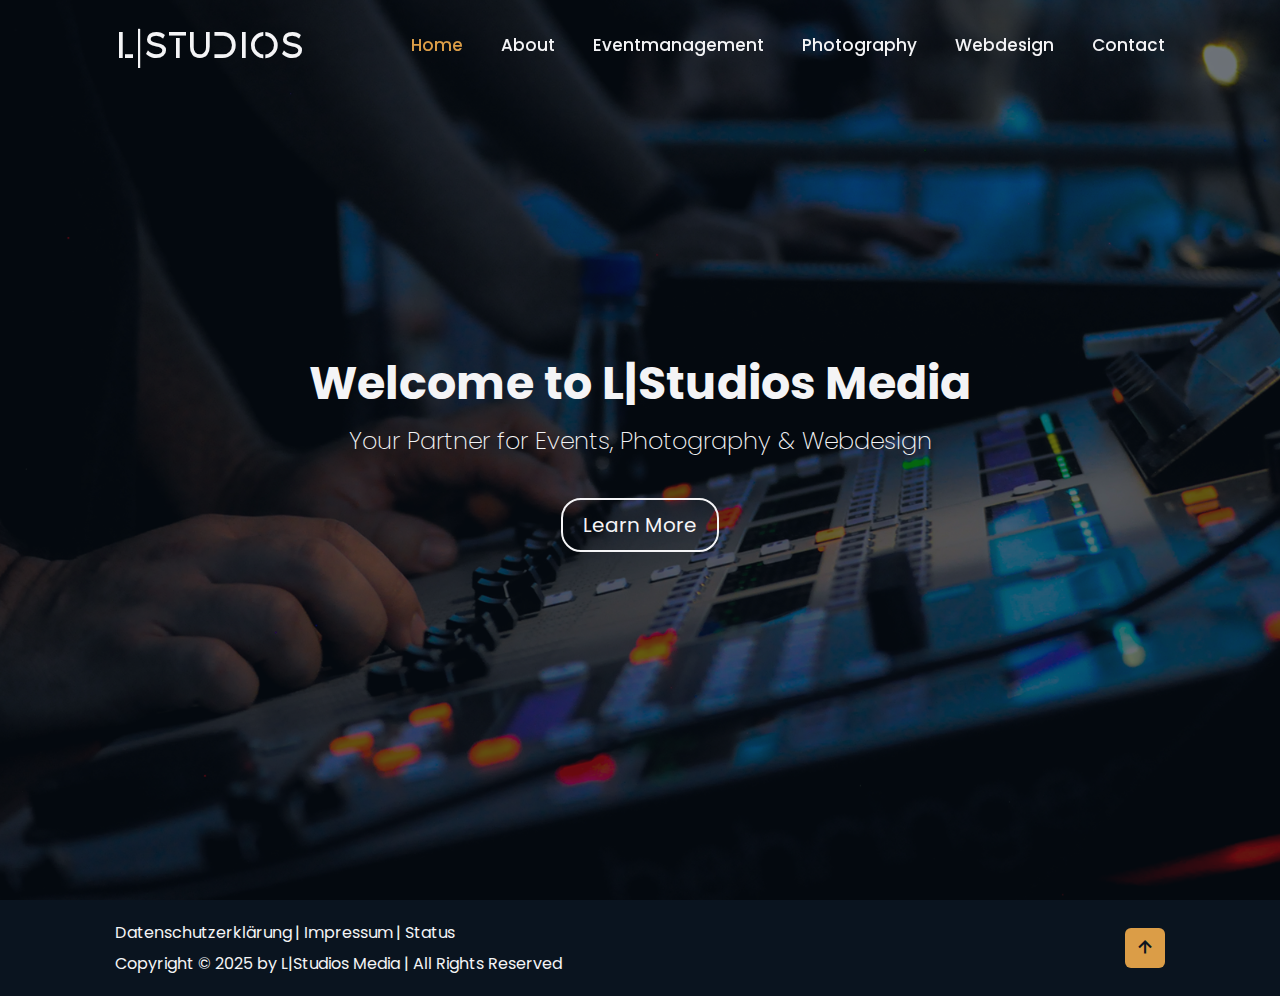
<file: index.html>
<!DOCTYPE html>
<html lang="en">

<head>
    <meta charset="UTF-8">
    <meta http-equiv="X-UA-Compatible" content="IE=edge">
    <meta name="viewport" content="width=device-width, initial-scale=1.0">
    <title>L|Studios Media | Home</title>
    <link rel="icon" href="favicon.ico" type="image/x-icon">

    <link rel="stylesheet" href="css/styles.css">
    <link rel="stylesheet" href="css/buttons.css">
    <link rel="stylesheet" href="css/sections.css">

    <link href='https://unpkg.com/boxicons@2.1.4/css/boxicons.min.css' rel='stylesheet'>

    <link href="assets/fontawesome/css/fontawesome.css" rel="stylesheet" />
    <link href="assets/fontawesome/css/brands.css" rel="stylesheet" />
    <link href="assets/fontawesome/css/solid.css" rel="stylesheet" />
    <link href="assets/fontawesome/css/regular.css" rel="stylesheet" />

    <link href="assets/fonts/fonts.css" rel="stylesheet" />
</head>

<body>
    <!-- Header -->
    <header class="header">
        <h1 class="LS">L|Studios</h1>
        <div class="bx bx-menu" id="menu-icon"><span class="animate" style="--i:2;"></span></div>
        <nav class="navbar">
            <a href="index.html" class="active">Home</a>
            <a href="about.html">About</a>
            <a href="events.html">Eventmanagement</a>
            <a href="photography.html">Photography</a>
            <a href="webdesign.html">Webdesign</a>
            <a href="contact.html">Contact</a>
        </nav>
    </header>

    <!-- Main -->
    <section>
        <div class="main">
            <div class="slider">
                <div class="slide"></div>
                <div class="slide"></div>
                <div class="slide"></div>
                <div class="slide"></div>
                <div class="slide"></div>
            </div>
            <div class="main-text">
                <h1>Welcome to L|Studios Media</h1>
                <h3>Your Partner for Events, Photography & Webdesign</h3>
                <div class="btn white">
                    <a href="about.html">Learn More</a>
                </div>
            </div>
        </div>
    </section>
    
    <!-- Footer -->
    <footer class="footer">
        <div class="footer-text">
            <div class="recht">
                <a href="datenschutz.html">Datenschutzerklärung</a>
                <a> | </a>
                <a href="impressum.html">Impressum</a>
                <a> | </a>
                <a href="status.html">Status</a>
            </div>
            
            <p>Copyright &copy; 2025 by L|Studios Media | All Rights Reserved</p>
        </div>

        <div class="footer-iconTop">
            <a href="#"><i class='bx bx-up-arrow-alt'></i></a>
        </div>
    </footer>
    <script src="js/script.js"></script>
</body>

</html>
</file>
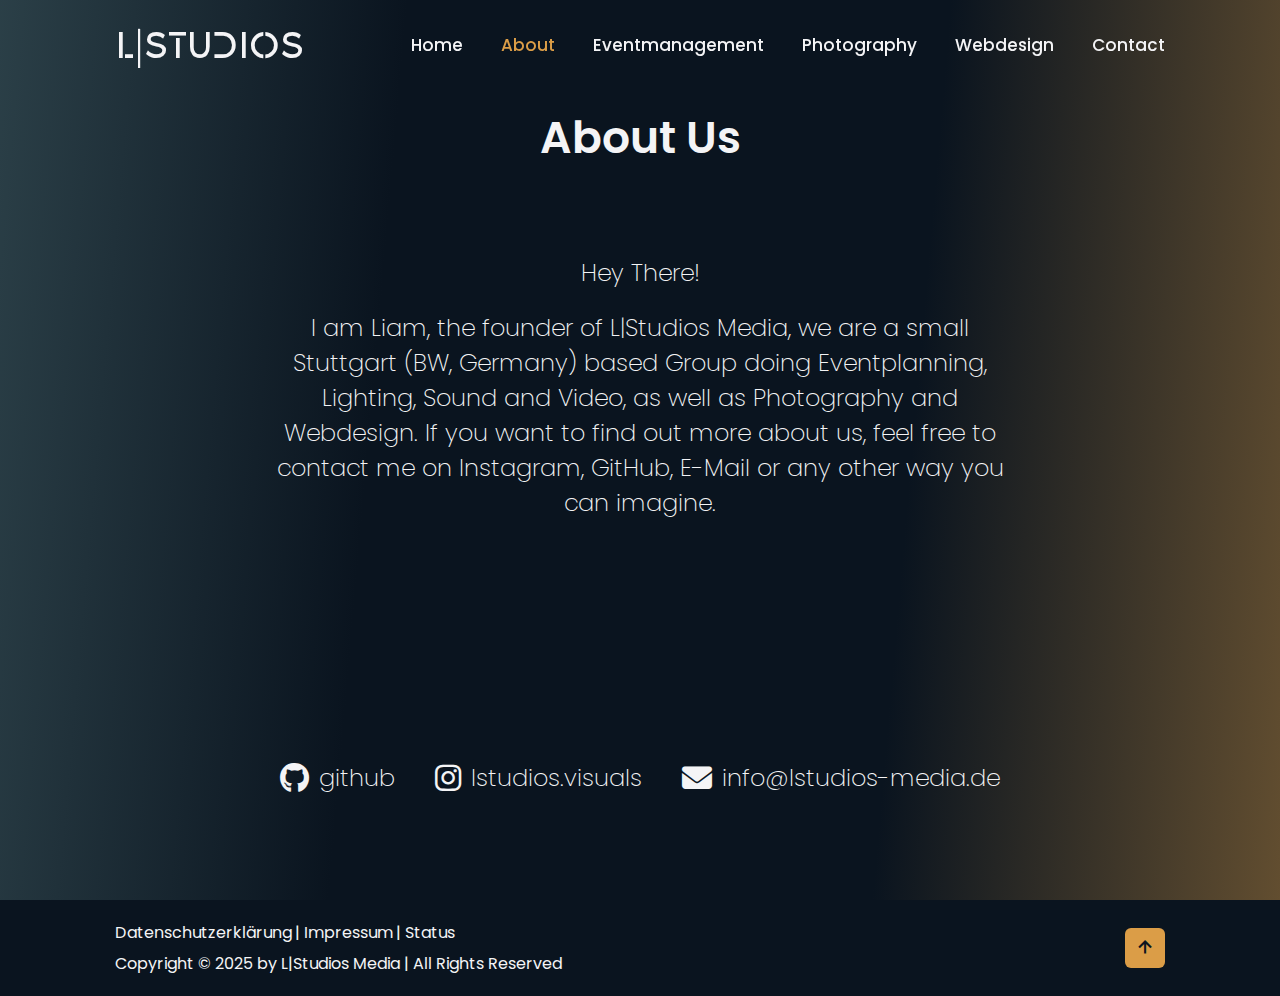
<file: about.html>
<!DOCTYPE html>
<html lang="en">

<head>
    <meta charset="UTF-8">
    <meta http-equiv="X-UA-Compatible" content="IE=edge">
    <meta name="viewport" content="width=device-width, initial-scale=1.0">
    <title>L|Studios Media | About Us</title>
    <link rel="icon" href="favicon.ico" type="image/x-icon">

    <link rel="stylesheet" href="css/styles.css">
    <link rel="stylesheet" href="css/buttons.css">
    <link rel="stylesheet" href="css/sections.css">

    <link href='https://unpkg.com/boxicons@2.1.4/css/boxicons.min.css' rel='stylesheet'>

    <link href="assets/fontawesome/css/fontawesome.css" rel="stylesheet" />
    <link href="assets/fontawesome/css/brands.css" rel="stylesheet" />
    <link href="assets/fontawesome/css/solid.css" rel="stylesheet" />
    <link href="assets/fontawesome/css/regular.css" rel="stylesheet" />

    <link href="assets/fonts/fonts.css" rel="stylesheet" />
</head>

<body>
    <!-- Header -->
<!-- Header -->
<header class="header">
    <h1 class="LS">L|Studios</h1>
    <div class="bx bx-menu" id="menu-icon"><span class="animate" style="--i:2;"></span></div>
    <nav class="navbar">
        <a href="index.html">Home</a>
        <a href="about.html" class="active">About</a>
        <a href="events.html">Eventmanagement</a>
        <a href="photography.html">Photography</a>
        <a href="webdesign.html">Webdesign</a>
        <a href="contact.html">Contact</a>

    </nav>
</header>
    
    

    <!-- About -->
    <section class="about-main">
        <h2>About Us</h2>
        <div class="about-text">
            <h3>Hey There!</h3>
            <h3>I am Liam, the founder of L|Studios Media, we are a small Stuttgart (BW, Germany) based Group doing Eventplanning, Lighting, Sound and Video, as well as Photography and Webdesign. 
                If you want to find out more about us, feel free to contact me on Instagram, GitHub, E-Mail or any other way you can imagine.</h3>
        </div>
        <div class="socials">
            <div class="social-group">
                <i class="fa-brands fa-github"></i>
                <a href="https://github.com/ClarkLiam">github</a>
            </div>
            <div class="social-group">
                <i class="fa-brands fa-instagram"></i>
                <a href="https://www.instagram.com/lstudios.visuals/">lstudios.visuals</a>
            </div>
            <div class="social-group">
                <i class="fa-solid fa-envelope"></i>
                <a href="mailto:info@lstudios-media.de">info@lstudios-media.de</a>
            </div>
        </div>
    </section>

    <!-- Footer -->
    <footer class="footer">
        <div class="footer-text">
            <div class="recht">
                <a href="datenschutz.html">Datenschutzerklärung</a>
                <a> | </a>
                <a href="impressum.html">Impressum</a>
                <a> | </a>
                <a href="status.html">Status</a>
            </div>
            
            <p>Copyright &copy; 2025 by L|Studios Media | All Rights Reserved</p>
        </div>

        <div class="footer-iconTop">
            <a href="#"><i class='bx bx-up-arrow-alt'></i></a>
        </div>
    </footer>
    <script src="js/script.js"></script>
</body>

</html>
</file>
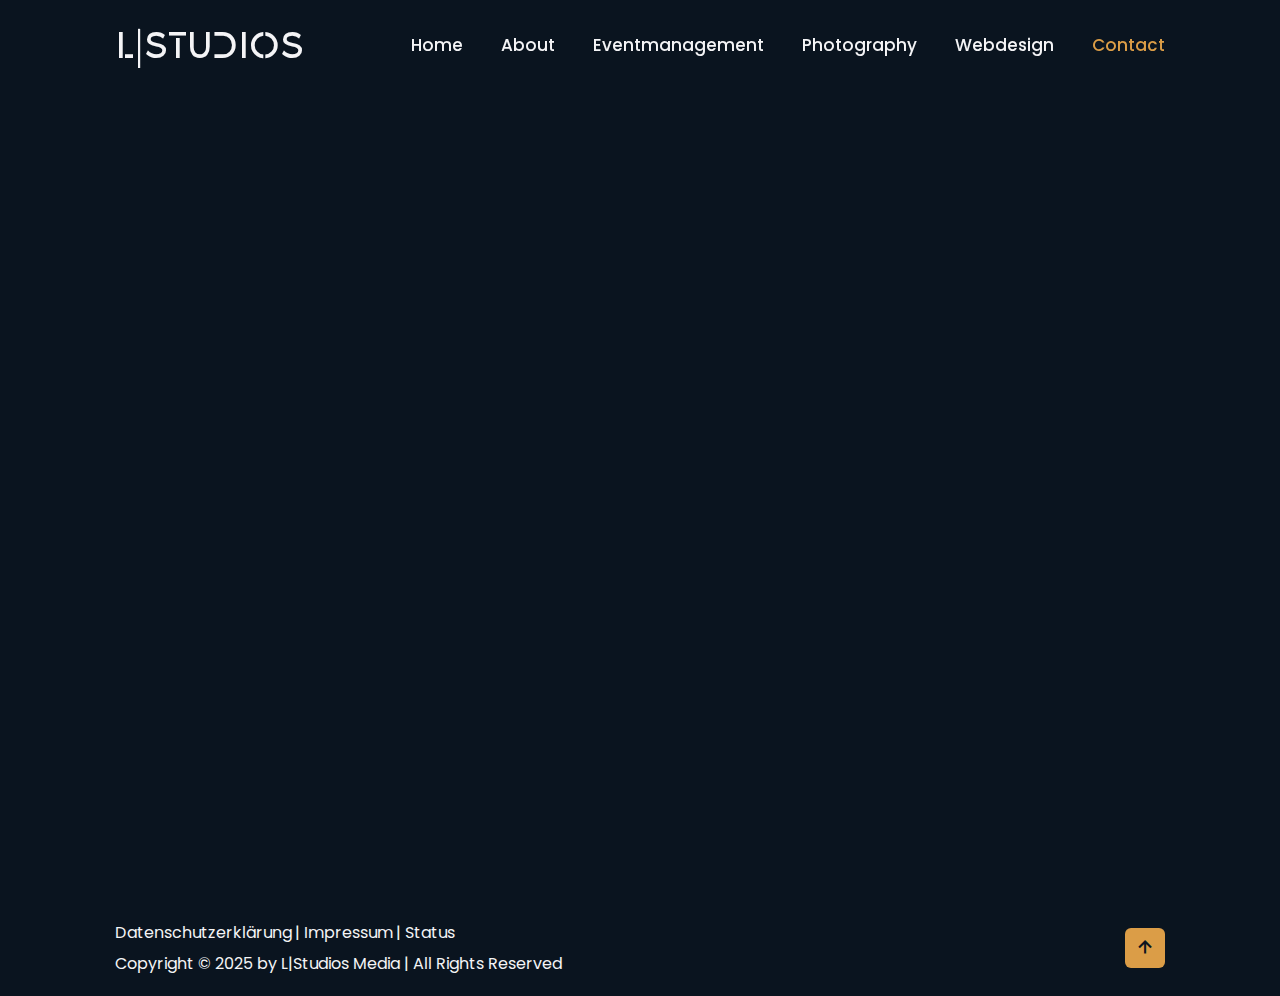
<file: contact.html>
<!DOCTYPE html>
<html lang="en">

<head>
    <meta charset="UTF-8">
    <meta http-equiv="X-UA-Compatible" content="IE=edge">
    <meta name="viewport" content="width=device-width, initial-scale=1.0">
    <title>L|Studios Media | Contact</title>
    <link rel="icon" href="favicon.ico" type="image/x-icon">

    <link rel="stylesheet" href="css/styles.css">
    <link rel="stylesheet" href="css/buttons.css">
    <link rel="stylesheet" href="css/sections.css">

    <link href='https://unpkg.com/boxicons@2.1.4/css/boxicons.min.css' rel='stylesheet'>

    <link href="assets/fontawesome/css/fontawesome.css" rel="stylesheet" />
    <link href="assets/fontawesome/css/brands.css" rel="stylesheet" />
    <link href="assets/fontawesome/css/solid.css" rel="stylesheet" />
    <link href="assets/fontawesome/css/regular.css" rel="stylesheet" />

    <link href="assets/fonts/fonts.css" rel="stylesheet" />
</head>

<body>
    <!-- Header -->
    <header class="header">
        <h1 class="LS">L|Studios</h1>
        <div class="bx bx-menu" id="menu-icon"><span class="animate" style="--i:2;"></span></div>
        <nav class="navbar">
            <a href="index.html">Home</a>
            <a href="about.html">About</a>
            <a href="events.html">Eventmanagement</a>
            <a href="photography.html">Photography</a>
            <a href="webdesign.html">Webdesign</a>
            <a href="contact.html" class="active">Contact</a>
        </nav>
    </header>
    

    <!-- Main -->
    <section>
        <div class="contact">
            <!-- Elfsight Contact Form | Untitled Contact Form -->
            <script src="https://static.elfsight.com/platform/platform.js" async></script>
            <div class="elfsight-app-01b9186a-da66-4137-93a1-d3648fe898fa" data-elfsight-app-lazy></div>
        </div>
    </section>

    <!-- Footer -->
    <footer class="footer">
        <div class="footer-text">
            <div class="recht">
                <a href="datenschutz.html">Datenschutzerklärung</a>
                <a> | </a>
                <a href="impressum.html">Impressum</a>
                <a> | </a>
                <a href="status.html">Status</a>
            </div>
            
            <p>Copyright &copy; 2025 by L|Studios Media | All Rights Reserved</p>
        </div>

        <div class="footer-iconTop">
            <a href="#"><i class='bx bx-up-arrow-alt'></i></a>
        </div>
    </footer>
    <script src="js/script.js"></script>
</body>

</html>
</file>
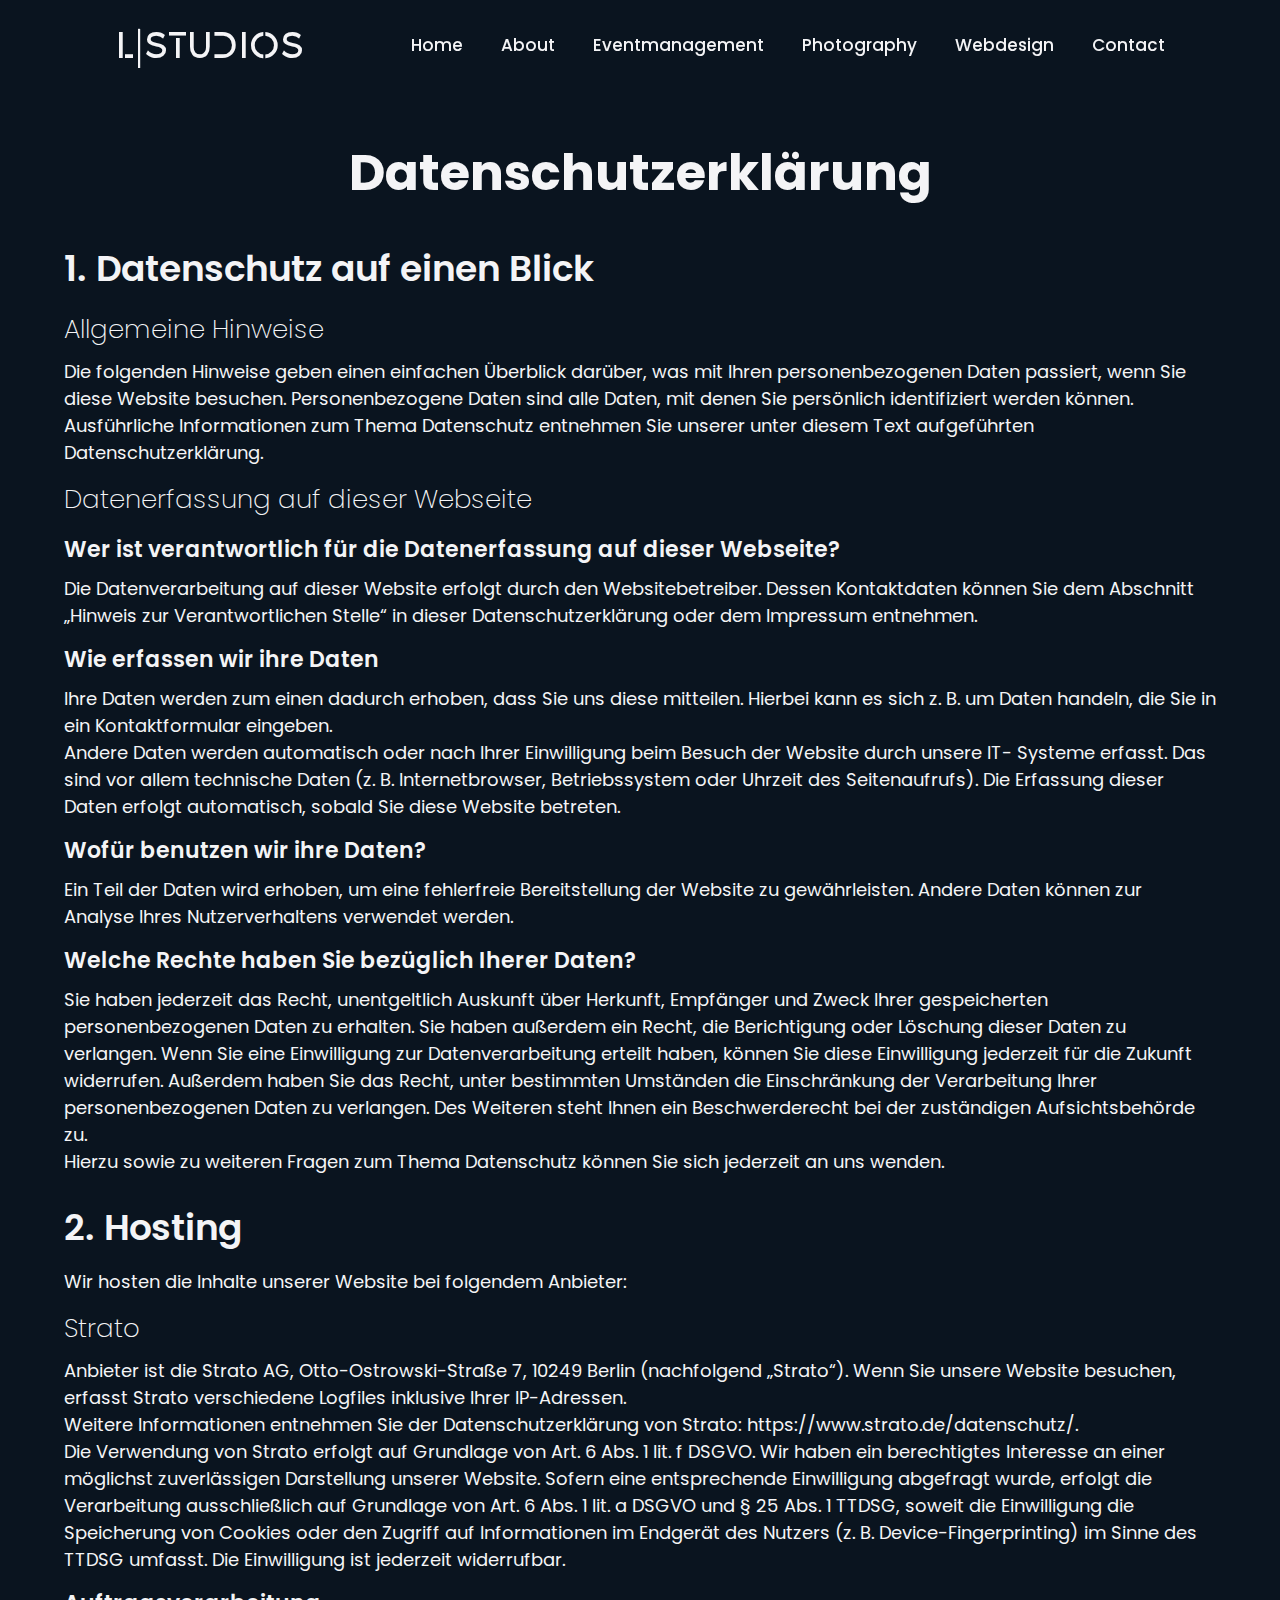
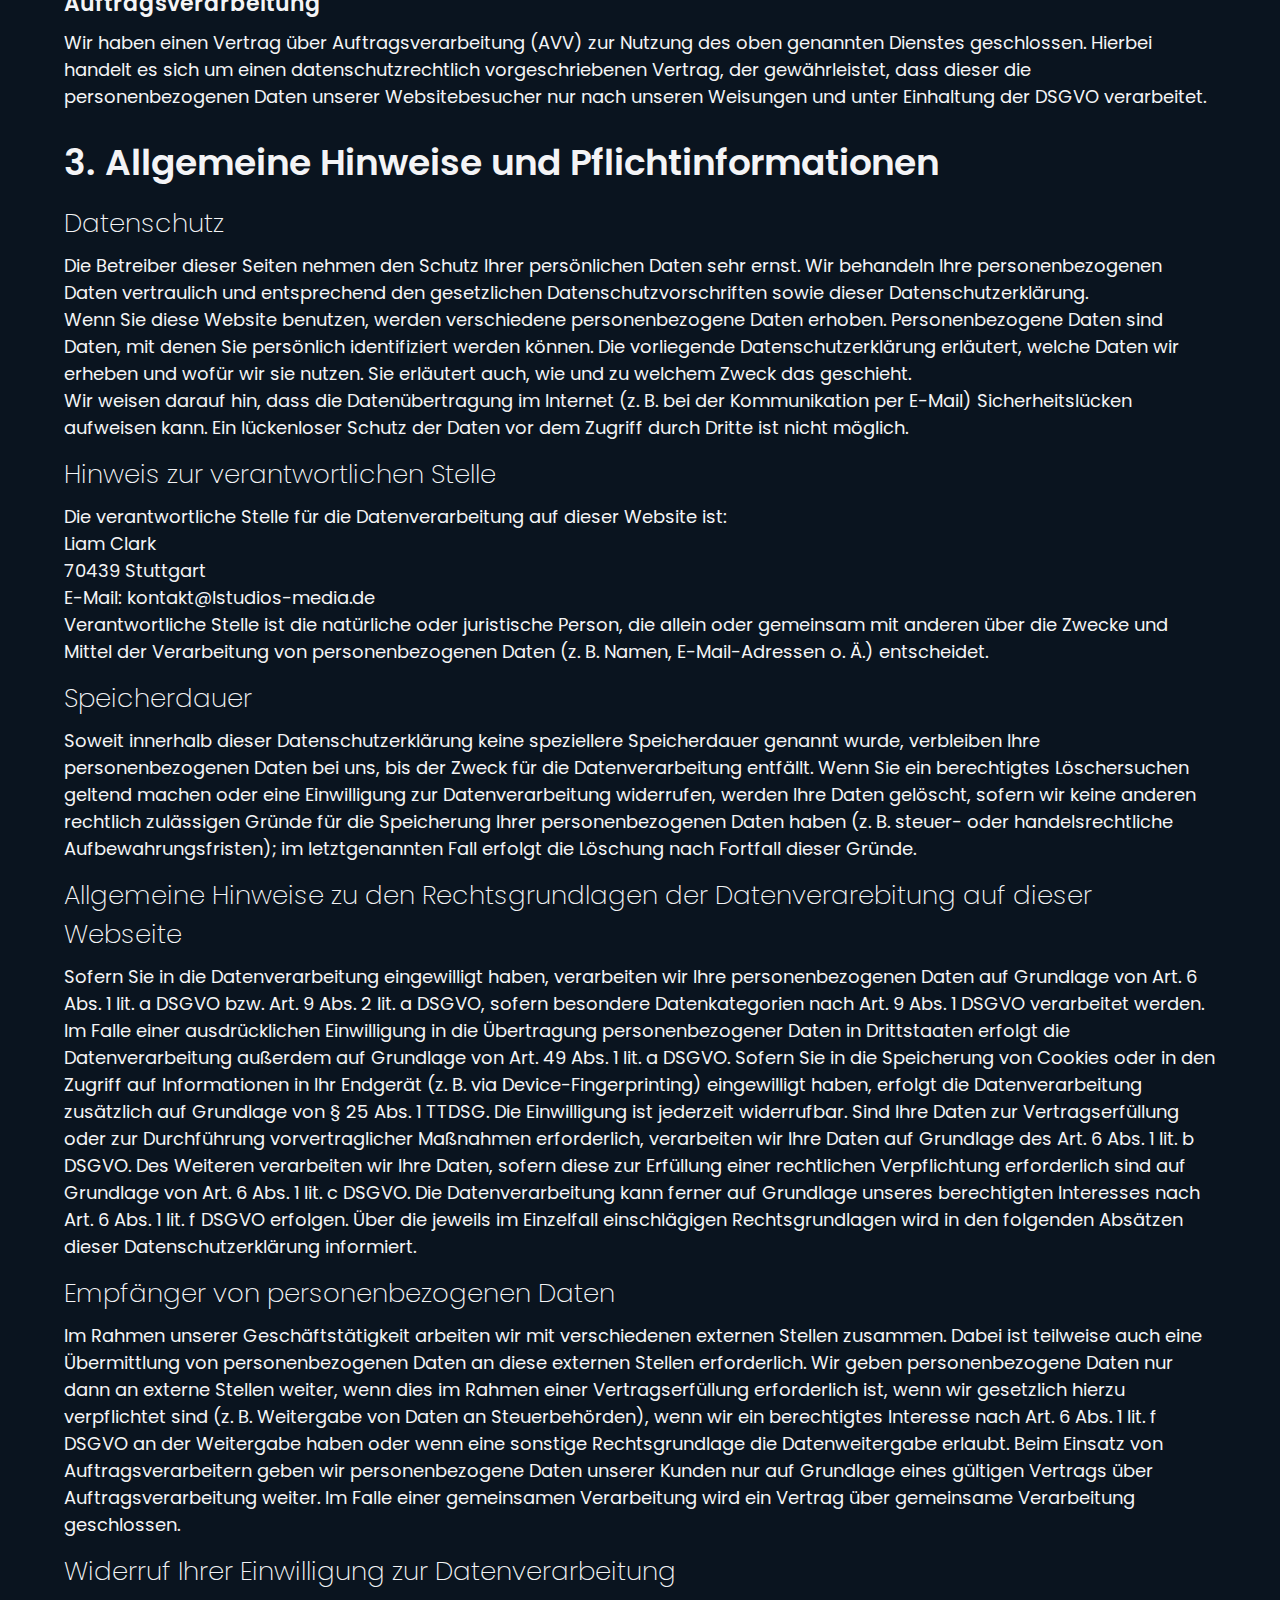
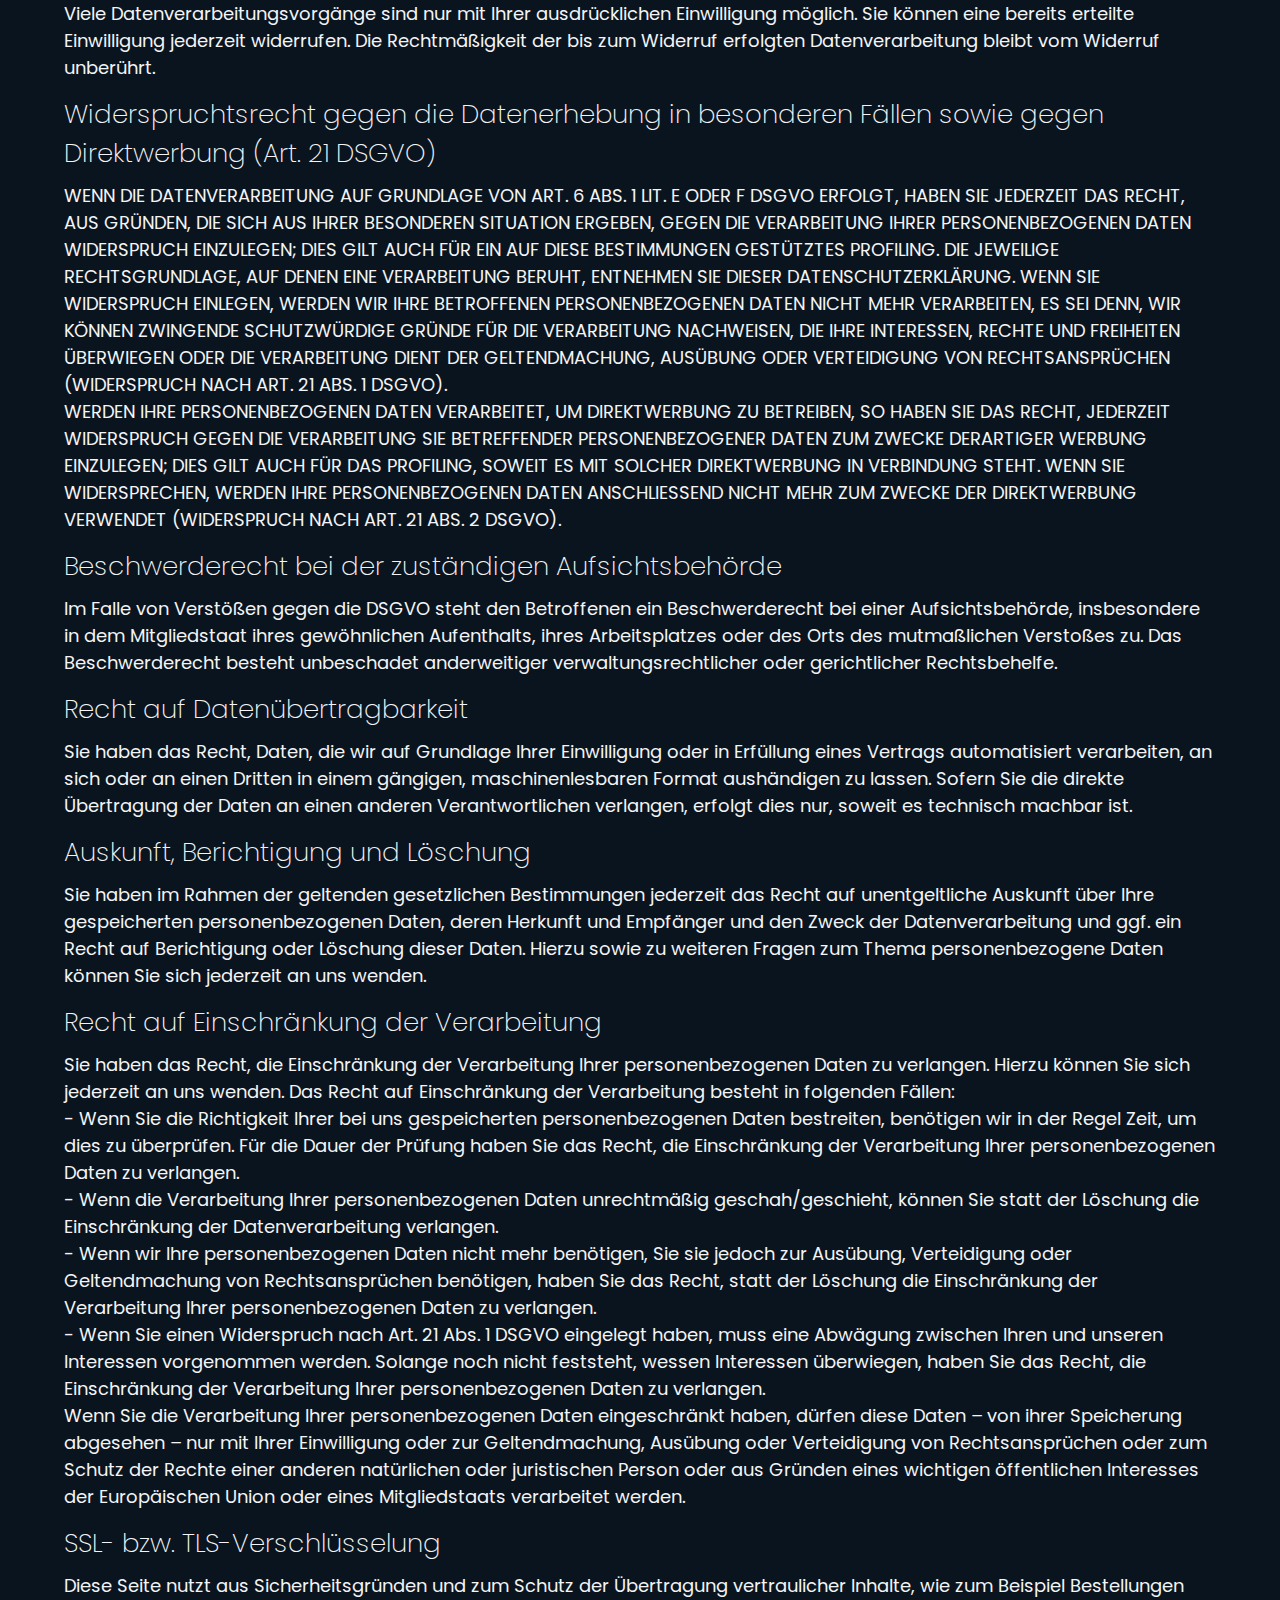
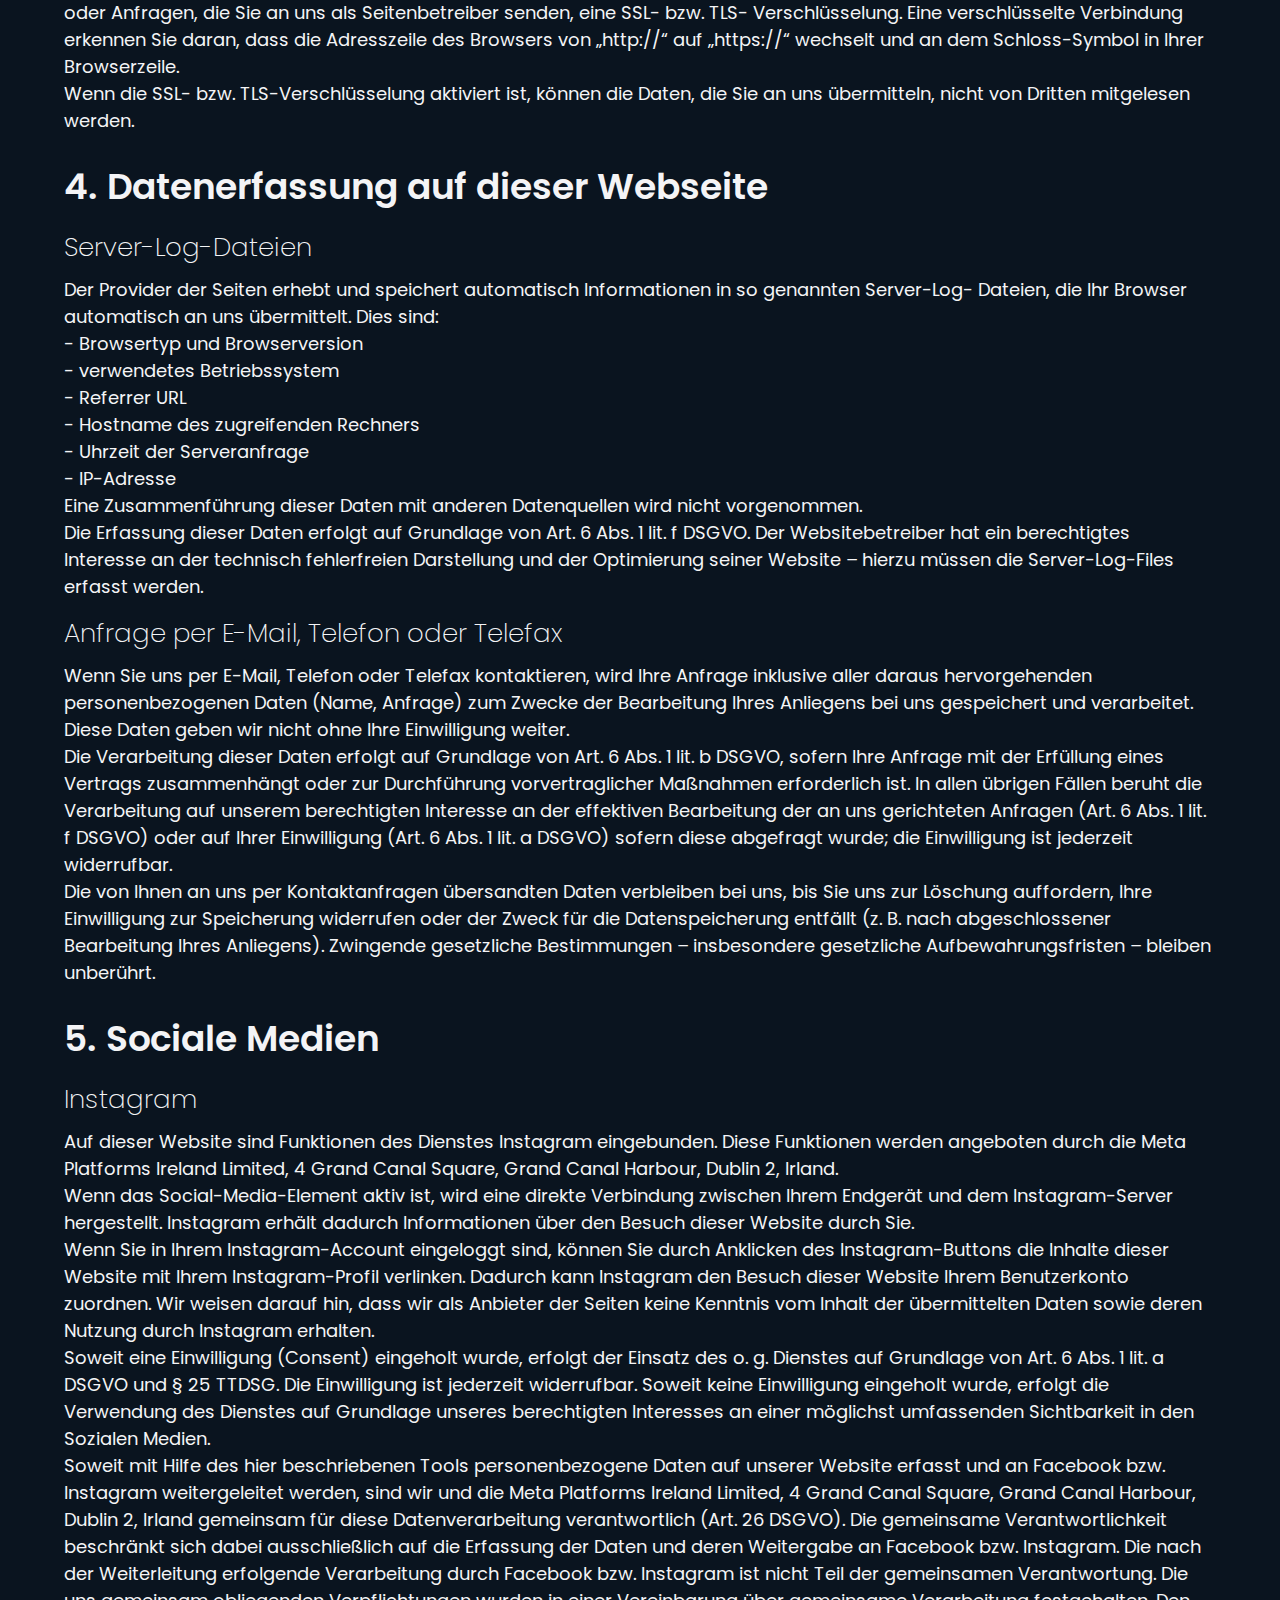
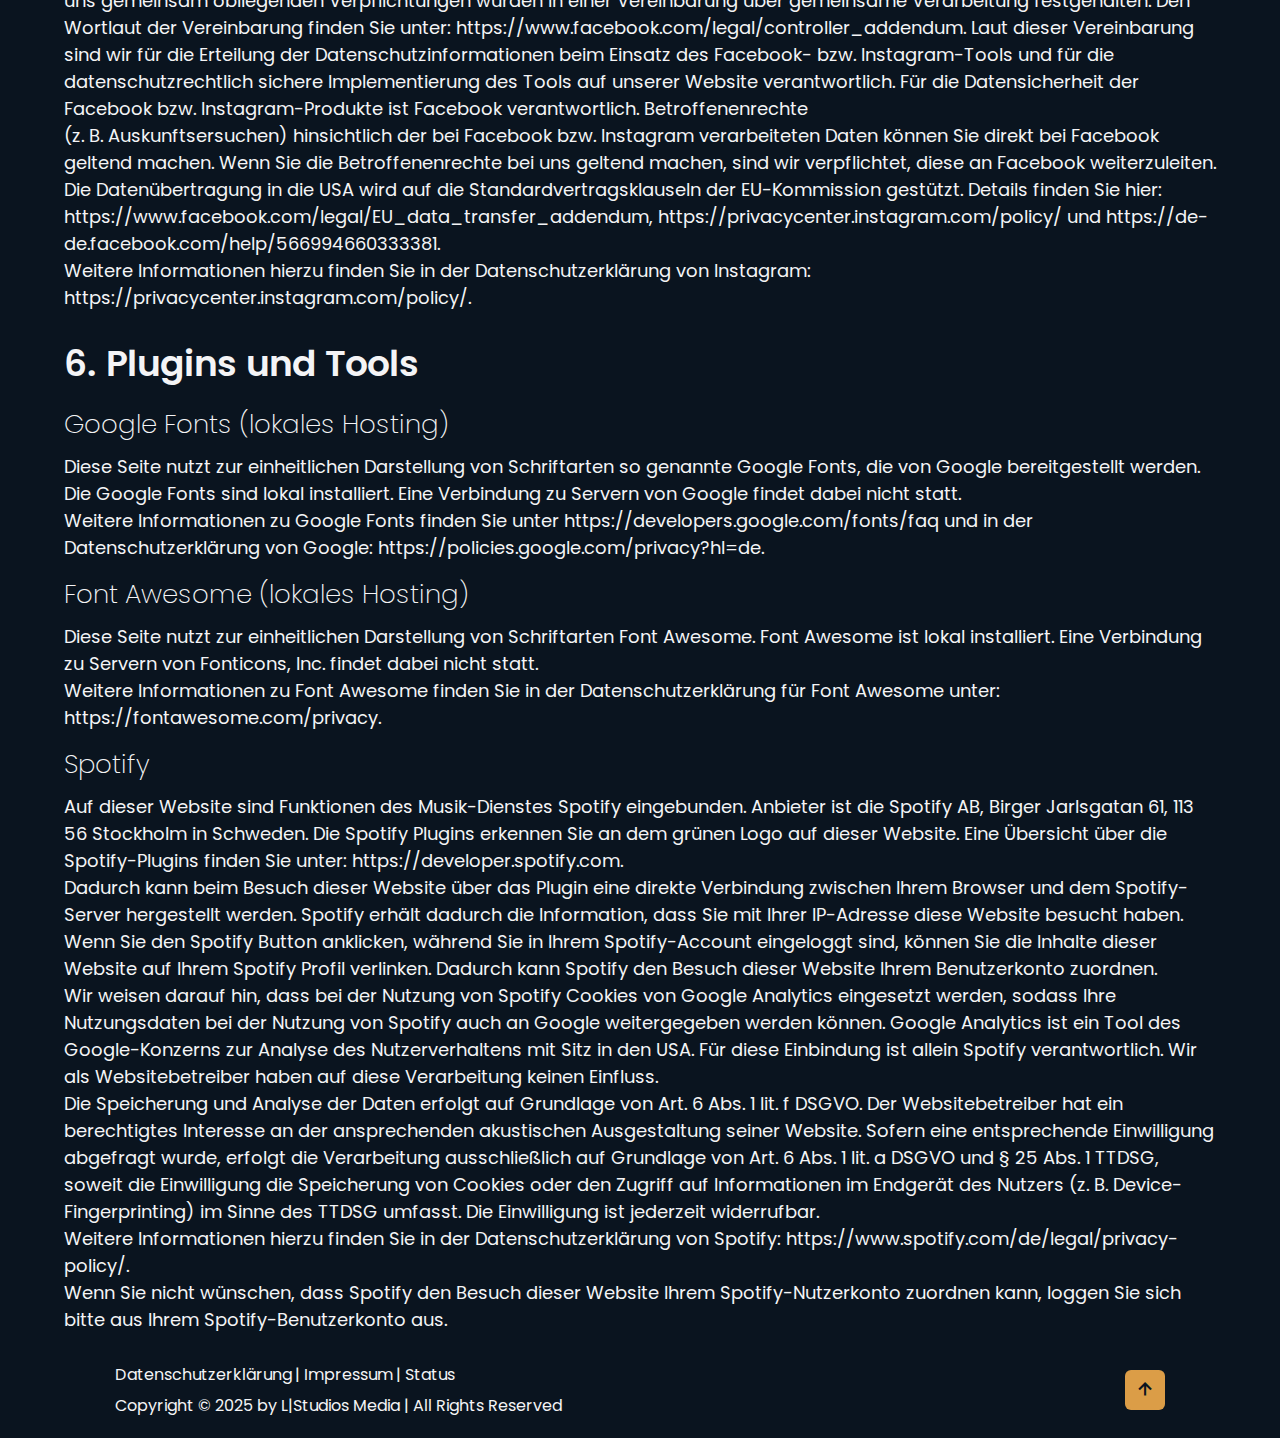
<file: datenschutz.html>
<!DOCTYPE html>
<html lang="en">

<head>
    <meta charset="UTF-8">
    <meta http-equiv="X-UA-Compatible" content="IE=edge">
    <meta name="viewport" content="width=device-width, initial-scale=1.0">
    <title>L|Studios Media | Datenschutz</title>
    <link rel="icon" href="favicon.ico" type="image/x-icon">

    <link rel="stylesheet" href="css/styles.css">
    <link rel="stylesheet" href="css/buttons.css">
    <link rel="stylesheet" href="css/sections.css">

    <link href='https://unpkg.com/boxicons@2.1.4/css/boxicons.min.css' rel='stylesheet'>

    <link href="assets/fontawesome/css/fontawesome.css" rel="stylesheet" />
    <link href="assets/fontawesome/css/brands.css" rel="stylesheet" />
    <link href="assets/fontawesome/css/solid.css" rel="stylesheet" />
    <link href="assets/fontawesome/css/regular.css" rel="stylesheet" />

    <link href="assets/fonts/fonts.css" rel="stylesheet" />
</head>

<body>
    <!-- Header -->
    <header class="header">
        <h1 class="LS">L|Studios</h1>
        <div class="bx bx-menu" id="menu-icon"><span class="animate" style="--i:2;"></span></div>
        <nav class="navbar">
            <a href="index.html">Home</a>
            <a href="about.html">About</a>
            <a href="events.html">Eventmanagement</a>
            <a href="photography.html">Photography</a>
            <a href="webdesign.html">Webdesign</a>
            <a href="contact.html">Contact</a>
        </nav>
    </header>
    

    <!-- Main -->
    <section class="datenschutz">
        <h1>Datenschutzerklärung</h1>
        <h2>1. Datenschutz auf einen Blick</h2>
        <h3>Allgemeine Hinweise</h3>
        <p>Die folgenden Hinweise geben einen einfachen Überblick darüber, was mit Ihren personenbezogenen Daten passiert, wenn Sie diese Website besuchen. Personenbezogene Daten sind alle Daten, mit denen Sie persönlich identifiziert werden können. Ausführliche Informationen zum Thema Datenschutz entnehmen Sie unserer unter diesem Text aufgeführten Datenschutzerklärung.</p>
        <h3>Datenerfassung auf dieser Webseite</h3>
        <h4>Wer ist verantwortlich für die Datenerfassung auf dieser Webseite?</h4>
        <p>Die Datenverarbeitung auf dieser Website erfolgt durch den Websitebetreiber. Dessen Kontaktdaten können Sie dem Abschnitt „Hinweis zur Verantwortlichen Stelle“ in dieser Datenschutzerklärung oder dem Impressum entnehmen.</p>
        <h4>Wie erfassen wir ihre Daten</h4>
        <p>Ihre Daten werden zum einen dadurch erhoben, dass Sie uns diese mitteilen. Hierbei kann es sich z. B. um Daten handeln, die Sie in ein Kontaktformular eingeben. </br>
            Andere Daten werden automatisch oder nach Ihrer Einwilligung beim Besuch der Website durch unsere IT- Systeme erfasst. Das sind vor allem technische Daten (z. B. Internetbrowser, Betriebssystem oder Uhrzeit des Seitenaufrufs). Die Erfassung dieser Daten erfolgt automatisch, sobald Sie diese Website betreten.
            </p>
        <h4>Wofür benutzen wir ihre Daten?</h4>
        <p>Ein Teil der Daten wird erhoben, um eine fehlerfreie Bereitstellung der Website zu gewährleisten. Andere Daten können zur Analyse Ihres Nutzerverhaltens verwendet werden.</p>
        <h4>Welche Rechte haben Sie bezüglich Iherer Daten?</h4>
        <p>Sie haben jederzeit das Recht, unentgeltlich Auskunft über Herkunft, Empfänger und Zweck Ihrer gespeicherten personenbezogenen Daten zu erhalten. Sie haben außerdem ein Recht, die Berichtigung oder Löschung dieser Daten zu verlangen. Wenn Sie eine Einwilligung zur Datenverarbeitung erteilt haben, können Sie diese Einwilligung jederzeit für die Zukunft widerrufen. Außerdem haben Sie das Recht, unter bestimmten Umständen die Einschränkung der Verarbeitung Ihrer personenbezogenen Daten zu verlangen. Des Weiteren steht Ihnen ein Beschwerderecht bei der zuständigen Aufsichtsbehörde zu.</br>
            Hierzu sowie zu weiteren Fragen zum Thema Datenschutz können Sie sich jederzeit an uns wenden.</p>
        <h2>2. Hosting</h2>
        <p>Wir hosten die Inhalte unserer Website bei folgendem Anbieter:</p>
        <h3>Strato</h3>
        <p>Anbieter ist die Strato AG, Otto-Ostrowski-Straße 7, 10249 Berlin (nachfolgend „Strato“). Wenn Sie unsere Website besuchen, erfasst Strato verschiedene Logfiles inklusive Ihrer IP-Adressen.</br>
            Weitere Informationen entnehmen Sie der Datenschutzerklärung von Strato: https://www.strato.de/datenschutz/.</br>
            Die Verwendung von Strato erfolgt auf Grundlage von Art. 6 Abs. 1 lit. f DSGVO. Wir haben ein berechtigtes Interesse an einer möglichst zuverlässigen Darstellung unserer Website. Sofern eine entsprechende Einwilligung abgefragt wurde, erfolgt die Verarbeitung ausschließlich auf Grundlage von Art. 6 Abs. 1 lit. a DSGVO und § 25 Abs. 1 TTDSG, soweit die Einwilligung die Speicherung von Cookies oder den Zugriff auf Informationen im Endgerät des Nutzers (z. B. Device-Fingerprinting) im Sinne des TTDSG umfasst. Die Einwilligung ist jederzeit widerrufbar.</p>
        <h4>Auftragsverarbeitung</h4>
        <p>Wir haben einen Vertrag über Auftragsverarbeitung (AVV) zur Nutzung des oben genannten Dienstes geschlossen. Hierbei handelt es sich um einen datenschutzrechtlich vorgeschriebenen Vertrag, der gewährleistet, dass dieser die personenbezogenen Daten unserer Websitebesucher nur nach unseren Weisungen und unter Einhaltung der DSGVO verarbeitet.</p>
        <h2>3. Allgemeine Hinweise und Pflichtinformationen</h2>
        <h3>Datenschutz</h3>
        <p>Die Betreiber dieser Seiten nehmen den Schutz Ihrer persönlichen Daten sehr ernst. Wir behandeln Ihre personenbezogenen Daten vertraulich und entsprechend den gesetzlichen Datenschutzvorschriften sowie dieser Datenschutzerklärung.</br>
            Wenn Sie diese Website benutzen, werden verschiedene personenbezogene Daten erhoben. Personenbezogene Daten sind Daten, mit denen Sie persönlich identifiziert werden können. Die vorliegende Datenschutzerklärung erläutert, welche Daten wir erheben und wofür wir sie nutzen. Sie erläutert auch, wie und zu welchem Zweck das geschieht.</br>
            Wir weisen darauf hin, dass die Datenübertragung im Internet (z. B. bei der Kommunikation per E-Mail) Sicherheitslücken aufweisen kann. Ein lückenloser Schutz der Daten vor dem Zugriff durch Dritte ist nicht möglich.</p>
        <h3>Hinweis zur verantwortlichen Stelle</h3>
        <p>Die verantwortliche Stelle für die Datenverarbeitung auf dieser Website ist:</br>
            Liam Clark </br>
            70439 Stuttgart</br>
            E-Mail: kontakt@lstudios-media.de</br>
            Verantwortliche Stelle ist die natürliche oder juristische Person, die allein oder gemeinsam mit anderen über die Zwecke und Mittel der Verarbeitung von personenbezogenen Daten (z. B. Namen, E-Mail-Adressen o. Ä.) entscheidet.</p>
        <h3>Speicherdauer</h3>
        <p>Soweit innerhalb dieser Datenschutzerklärung keine speziellere Speicherdauer genannt wurde, verbleiben Ihre personenbezogenen Daten bei uns, bis der Zweck für die Datenverarbeitung entfällt. Wenn Sie ein berechtigtes Löschersuchen geltend machen oder eine Einwilligung zur Datenverarbeitung widerrufen, werden Ihre Daten gelöscht, sofern wir keine anderen rechtlich zulässigen Gründe für die Speicherung Ihrer personenbezogenen Daten haben (z. B. steuer- oder handelsrechtliche Aufbewahrungsfristen); im letztgenannten Fall erfolgt die Löschung nach Fortfall dieser Gründe.</p>
        <h3>Allgemeine Hinweise zu den Rechtsgrundlagen der Datenverarebitung auf dieser Webseite</h3>
        <p>Sofern Sie in die Datenverarbeitung eingewilligt haben, verarbeiten wir Ihre personenbezogenen Daten auf Grundlage von Art. 6 Abs. 1 lit. a DSGVO bzw. Art. 9 Abs. 2 lit. a DSGVO, sofern besondere Datenkategorien nach Art. 9 Abs. 1 DSGVO verarbeitet werden. Im Falle einer ausdrücklichen Einwilligung in die Übertragung personenbezogener Daten in Drittstaaten erfolgt die Datenverarbeitung außerdem auf Grundlage von Art. 49 Abs. 1 lit. a DSGVO. Sofern Sie in die Speicherung von Cookies oder in den Zugriff auf Informationen in Ihr Endgerät (z. B. via Device-Fingerprinting) eingewilligt haben, erfolgt die Datenverarbeitung zusätzlich auf Grundlage von § 25 Abs. 1 TTDSG. Die Einwilligung ist jederzeit widerrufbar. Sind Ihre Daten zur Vertragserfüllung oder zur Durchführung vorvertraglicher Maßnahmen erforderlich, verarbeiten wir Ihre Daten auf Grundlage des Art. 6 Abs. 1 lit. b DSGVO. Des Weiteren verarbeiten wir Ihre Daten, sofern diese zur Erfüllung einer rechtlichen Verpflichtung erforderlich sind auf Grundlage von Art. 6 Abs. 1 lit. c DSGVO. Die Datenverarbeitung kann ferner auf Grundlage unseres berechtigten Interesses nach Art. 6 Abs. 1 lit. f DSGVO erfolgen. Über die jeweils im Einzelfall einschlägigen Rechtsgrundlagen wird in den folgenden Absätzen dieser Datenschutzerklärung informiert.</p>
        <h3>Empfänger von personenbezogenen Daten</h3>
        <p>Im Rahmen unserer Geschäftstätigkeit arbeiten wir mit verschiedenen externen Stellen zusammen. Dabei ist teilweise auch eine Übermittlung von personenbezogenen Daten an diese externen Stellen erforderlich. Wir geben personenbezogene Daten nur dann an externe Stellen weiter, wenn dies im Rahmen einer Vertragserfüllung erforderlich ist, wenn wir gesetzlich hierzu verpflichtet sind (z. B. Weitergabe von Daten an Steuerbehörden), wenn wir ein berechtigtes Interesse nach Art. 6 Abs. 1 lit. f DSGVO an der Weitergabe haben oder wenn eine sonstige Rechtsgrundlage die Datenweitergabe erlaubt. Beim Einsatz von Auftragsverarbeitern geben wir personenbezogene Daten unserer Kunden nur auf Grundlage eines gültigen Vertrags über Auftragsverarbeitung weiter. Im Falle einer gemeinsamen Verarbeitung wird ein Vertrag über gemeinsame Verarbeitung geschlossen.</p>
        <h3>Widerruf Ihrer Einwilligung zur Datenverarbeitung</h3>
        <p>Viele Datenverarbeitungsvorgänge sind nur mit Ihrer ausdrücklichen Einwilligung möglich. Sie können eine bereits erteilte Einwilligung jederzeit widerrufen. Die Rechtmäßigkeit der bis zum Widerruf erfolgten Datenverarbeitung bleibt vom Widerruf unberührt.</p>
        <h3>Widerspruchtsrecht gegen die Datenerhebung in besonderen Fällen sowie gegen Direktwerbung (Art. 21 DSGVO)</h3>
        <p>WENN DIE DATENVERARBEITUNG AUF GRUNDLAGE VON ART. 6 ABS. 1 LIT. E ODER F DSGVO ERFOLGT, HABEN SIE JEDERZEIT DAS RECHT, AUS GRÜNDEN, DIE SICH AUS IHRER BESONDEREN SITUATION ERGEBEN, GEGEN DIE VERARBEITUNG IHRER PERSONENBEZOGENEN DATEN WIDERSPRUCH EINZULEGEN; DIES GILT AUCH FÜR EIN AUF DIESE BESTIMMUNGEN GESTÜTZTES PROFILING. DIE JEWEILIGE RECHTSGRUNDLAGE, AUF DENEN EINE VERARBEITUNG BERUHT, ENTNEHMEN SIE DIESER DATENSCHUTZERKLÄRUNG. WENN SIE WIDERSPRUCH EINLEGEN, WERDEN WIR IHRE BETROFFENEN PERSONENBEZOGENEN DATEN NICHT MEHR VERARBEITEN, ES SEI DENN, WIR KÖNNEN ZWINGENDE SCHUTZWÜRDIGE GRÜNDE FÜR DIE VERARBEITUNG NACHWEISEN, DIE IHRE INTERESSEN, RECHTE UND FREIHEITEN ÜBERWIEGEN ODER DIE VERARBEITUNG DIENT DER GELTENDMACHUNG, AUSÜBUNG ODER VERTEIDIGUNG VON RECHTSANSPRÜCHEN (WIDERSPRUCH NACH ART. 21 ABS. 1 DSGVO).</br>
            WERDEN IHRE PERSONENBEZOGENEN DATEN VERARBEITET, UM DIREKTWERBUNG ZU BETREIBEN, SO HABEN SIE DAS RECHT, JEDERZEIT WIDERSPRUCH GEGEN DIE VERARBEITUNG SIE BETREFFENDER PERSONENBEZOGENER DATEN ZUM ZWECKE DERARTIGER WERBUNG EINZULEGEN; DIES GILT AUCH FÜR DAS PROFILING, SOWEIT ES MIT SOLCHER DIREKTWERBUNG IN VERBINDUNG STEHT. WENN SIE WIDERSPRECHEN, WERDEN IHRE PERSONENBEZOGENEN DATEN ANSCHLIESSEND NICHT MEHR ZUM ZWECKE DER DIREKTWERBUNG VERWENDET (WIDERSPRUCH NACH ART. 21 ABS. 2 DSGVO).</p>
        <h3>Beschwerderecht bei der zuständigen Aufsichtsbehörde</h3>
        <p>Im Falle von Verstößen gegen die DSGVO steht den Betroffenen ein Beschwerderecht bei einer Aufsichtsbehörde, insbesondere in dem Mitgliedstaat ihres gewöhnlichen Aufenthalts, ihres Arbeitsplatzes oder des Orts des mutmaßlichen Verstoßes zu. Das Beschwerderecht besteht unbeschadet anderweitiger verwaltungsrechtlicher oder gerichtlicher Rechtsbehelfe.</p>
        <h3>Recht auf Datenübertragbarkeit</h3>
        <p>Sie haben das Recht, Daten, die wir auf Grundlage Ihrer Einwilligung oder in Erfüllung eines Vertrags automatisiert verarbeiten, an sich oder an einen Dritten in einem gängigen, maschinenlesbaren Format aushändigen zu lassen. Sofern Sie die direkte Übertragung der Daten an einen anderen Verantwortlichen verlangen, erfolgt dies nur, soweit es technisch machbar ist.
        </p>
        <h3>Auskunft, Berichtigung und Löschung</h3>
        <p>Sie haben im Rahmen der geltenden gesetzlichen Bestimmungen jederzeit das Recht auf unentgeltliche Auskunft über Ihre gespeicherten personenbezogenen Daten, deren Herkunft und Empfänger und den Zweck der Datenverarbeitung und ggf. ein Recht auf Berichtigung oder Löschung dieser Daten. Hierzu sowie zu weiteren Fragen zum Thema personenbezogene Daten können Sie sich jederzeit an uns wenden.
        </p>
        <h3>Recht auf Einschränkung der Verarbeitung</h3>
        <p>Sie haben das Recht, die Einschränkung der Verarbeitung Ihrer personenbezogenen Daten zu verlangen. Hierzu können Sie sich jederzeit an uns wenden. Das Recht auf Einschränkung der Verarbeitung besteht in folgenden Fällen:</br>
            - Wenn Sie die Richtigkeit Ihrer bei uns gespeicherten personenbezogenen Daten bestreiten, benötigen wir in der Regel Zeit, um dies zu überprüfen. Für die Dauer der Prüfung haben Sie das Recht, die Einschränkung der Verarbeitung Ihrer personenbezogenen Daten zu verlangen.</br>
            - Wenn die Verarbeitung Ihrer personenbezogenen Daten unrechtmäßig geschah/geschieht, können Sie statt der Löschung die Einschränkung der Datenverarbeitung verlangen.</br>
            - Wenn wir Ihre personenbezogenen Daten nicht mehr benötigen, Sie sie jedoch zur Ausübung, Verteidigung oder Geltendmachung von Rechtsansprüchen benötigen, haben Sie das Recht, statt der Löschung die Einschränkung der Verarbeitung Ihrer personenbezogenen Daten zu verlangen.</br>
            - Wenn Sie einen Widerspruch nach Art. 21 Abs. 1 DSGVO eingelegt haben, muss eine Abwägung zwischen Ihren und unseren Interessen vorgenommen werden. Solange noch nicht feststeht, wessen Interessen überwiegen, haben Sie das Recht, die Einschränkung der Verarbeitung Ihrer personenbezogenen Daten zu verlangen.</br>
            Wenn Sie die Verarbeitung Ihrer personenbezogenen Daten eingeschränkt haben, dürfen diese Daten – von ihrer Speicherung abgesehen – nur mit Ihrer Einwilligung oder zur Geltendmachung, Ausübung oder Verteidigung von Rechtsansprüchen oder zum Schutz der Rechte einer anderen natürlichen oder juristischen Person oder aus Gründen eines wichtigen öffentlichen Interesses der Europäischen Union oder eines Mitgliedstaats verarbeitet werden.</p>
        <h3>SSL- bzw. TLS-Verschlüsselung</h3>
        <p>Diese Seite nutzt aus Sicherheitsgründen und zum Schutz der Übertragung vertraulicher Inhalte, wie zum Beispiel Bestellungen oder Anfragen, die Sie an uns als Seitenbetreiber senden, eine SSL- bzw. TLS- Verschlüsselung. Eine verschlüsselte Verbindung erkennen Sie daran, dass die Adresszeile des Browsers von „http://“ auf „https://“ wechselt und an dem Schloss-Symbol in Ihrer Browserzeile.</br>
            Wenn die SSL- bzw. TLS-Verschlüsselung aktiviert ist, können die Daten, die Sie an uns übermitteln, nicht von Dritten mitgelesen werden.
            </p>
        <h2>4. Datenerfassung auf dieser Webseite</h2>
        <h3>Server-Log-Dateien</h3>
        <p>Der Provider der Seiten erhebt und speichert automatisch Informationen in so genannten Server-Log- Dateien, die Ihr Browser automatisch an uns übermittelt. Dies sind:</br>
            - Browsertyp und Browserversion</br>- verwendetes Betriebssystem</br>- Referrer URL</br>
            - Hostname des zugreifenden Rechners</br>- Uhrzeit der Serveranfrage </br>- IP-Adresse</br>
            Eine Zusammenführung dieser Daten mit anderen Datenquellen wird nicht vorgenommen.</br>
            Die Erfassung dieser Daten erfolgt auf Grundlage von Art. 6 Abs. 1 lit. f DSGVO. Der Websitebetreiber hat ein berechtigtes Interesse an der technisch fehlerfreien Darstellung und der Optimierung seiner Website – hierzu müssen die Server-Log-Files erfasst werden.</p>
        <h3>Anfrage per E-Mail, Telefon oder Telefax</h3>
        <p>Wenn Sie uns per E-Mail, Telefon oder Telefax kontaktieren, wird Ihre Anfrage inklusive aller daraus hervorgehenden personenbezogenen Daten (Name, Anfrage) zum Zwecke der Bearbeitung Ihres Anliegens bei uns gespeichert und verarbeitet. Diese Daten geben wir nicht ohne Ihre Einwilligung weiter.</br>
            Die Verarbeitung dieser Daten erfolgt auf Grundlage von Art. 6 Abs. 1 lit. b DSGVO, sofern Ihre Anfrage mit der Erfüllung eines Vertrags zusammenhängt oder zur Durchführung vorvertraglicher Maßnahmen erforderlich ist. In allen übrigen Fällen beruht die Verarbeitung auf unserem berechtigten Interesse an der effektiven Bearbeitung der an uns gerichteten Anfragen (Art. 6 Abs. 1 lit. f DSGVO) oder auf Ihrer Einwilligung (Art. 6 Abs. 1 lit. a DSGVO) sofern diese abgefragt wurde; die Einwilligung ist jederzeit widerrufbar.</br>
            Die von Ihnen an uns per Kontaktanfragen übersandten Daten verbleiben bei uns, bis Sie uns zur Löschung auffordern, Ihre Einwilligung zur Speicherung widerrufen oder der Zweck für die Datenspeicherung entfällt (z. B. nach abgeschlossener Bearbeitung Ihres Anliegens). Zwingende gesetzliche Bestimmungen – insbesondere gesetzliche Aufbewahrungsfristen – bleiben unberührt.</p>
        <h2>5. Sociale Medien</h2>
        <h3>Instagram</h3>
        <p>Auf dieser Website sind Funktionen des Dienstes Instagram eingebunden. Diese Funktionen werden angeboten durch die Meta Platforms Ireland Limited, 4 Grand Canal Square, Grand Canal Harbour, Dublin 2, Irland.</br>
            Wenn das Social-Media-Element aktiv ist, wird eine direkte Verbindung zwischen Ihrem Endgerät und dem Instagram-Server hergestellt. Instagram erhält dadurch Informationen über den Besuch dieser Website durch Sie.</br>
            Wenn Sie in Ihrem Instagram-Account eingeloggt sind, können Sie durch Anklicken des Instagram-Buttons die Inhalte dieser Website mit Ihrem Instagram-Profil verlinken. Dadurch kann Instagram den Besuch dieser Website Ihrem Benutzerkonto zuordnen. Wir weisen darauf hin, dass wir als Anbieter der Seiten keine Kenntnis vom Inhalt der übermittelten Daten sowie deren Nutzung durch Instagram erhalten.</br>
            Soweit eine Einwilligung (Consent) eingeholt wurde, erfolgt der Einsatz des o. g. Dienstes auf Grundlage von Art. 6 Abs. 1 lit. a DSGVO und § 25 TTDSG. Die Einwilligung ist jederzeit widerrufbar. Soweit keine Einwilligung eingeholt wurde, erfolgt die Verwendung des Dienstes auf Grundlage unseres berechtigten Interesses an einer möglichst umfassenden Sichtbarkeit in den Sozialen Medien.</br>
            Soweit mit Hilfe des hier beschriebenen Tools personenbezogene Daten auf unserer Website erfasst und an Facebook bzw. Instagram weitergeleitet werden, sind wir und die Meta Platforms Ireland Limited, 4 Grand Canal Square, Grand Canal Harbour, Dublin 2, Irland gemeinsam für diese Datenverarbeitung verantwortlich (Art. 26 DSGVO). Die gemeinsame Verantwortlichkeit beschränkt sich dabei ausschließlich auf die Erfassung der Daten und deren Weitergabe an Facebook bzw. Instagram. Die nach der Weiterleitung erfolgende Verarbeitung durch Facebook bzw. Instagram ist nicht Teil der gemeinsamen Verantwortung. Die uns gemeinsam obliegenden Verpflichtungen wurden in einer Vereinbarung über gemeinsame Verarbeitung festgehalten. Den Wortlaut der Vereinbarung finden Sie unter: https://www.facebook.com/legal/controller_addendum. Laut dieser Vereinbarung sind wir für die Erteilung der Datenschutzinformationen beim Einsatz des Facebook- bzw. Instagram-Tools und für die datenschutzrechtlich sichere Implementierung des Tools auf unserer Website verantwortlich. Für die Datensicherheit der Facebook bzw. Instagram-Produkte ist Facebook verantwortlich. Betroffenenrechte</br>
            (z. B. Auskunftsersuchen) hinsichtlich der bei Facebook bzw. Instagram verarbeiteten Daten können Sie direkt bei Facebook geltend machen. Wenn Sie die Betroffenenrechte bei uns geltend machen, sind wir verpflichtet, diese an Facebook weiterzuleiten.</br>
            Die Datenübertragung in die USA wird auf die Standardvertragsklauseln der EU-Kommission gestützt. Details finden Sie hier:</br>
            https://www.facebook.com/legal/EU_data_transfer_addendum, https://privacycenter.instagram.com/policy/ und https://de-de.facebook.com/help/566994660333381.</br>
            Weitere Informationen hierzu finden Sie in der Datenschutzerklärung von Instagram: https://privacycenter.instagram.com/policy/.
        </p>
        <h2>6. Plugins und Tools</h2>
        <h3>Google Fonts (lokales Hosting)</h3>
        <p>Diese Seite nutzt zur einheitlichen Darstellung von Schriftarten so genannte Google Fonts, die von Google bereitgestellt werden. Die Google Fonts sind lokal installiert. Eine Verbindung zu Servern von Google findet dabei nicht statt.</br>
            Weitere Informationen zu Google Fonts finden Sie unter https://developers.google.com/fonts/faq und in der Datenschutzerklärung von Google: https://policies.google.com/privacy?hl=de.</p>
        <h3>Font Awesome (lokales Hosting)</h3>
        <p>Diese Seite nutzt zur einheitlichen Darstellung von Schriftarten Font Awesome. Font Awesome ist lokal installiert. Eine Verbindung zu Servern von Fonticons, Inc. findet dabei nicht statt.</br>
            Weitere Informationen zu Font Awesome finden Sie in der Datenschutzerklärung für Font Awesome unter: https://fontawesome.com/privacy.</p>
        <h3>Spotify</h3>
        <p>Auf dieser Website sind Funktionen des Musik-Dienstes Spotify eingebunden. Anbieter ist die Spotify AB, Birger Jarlsgatan 61, 113 56 Stockholm in Schweden. Die Spotify Plugins erkennen Sie an dem grünen Logo auf dieser Website. Eine Übersicht über die Spotify-Plugins finden Sie unter: https://developer.spotify.com.</br>
            Dadurch kann beim Besuch dieser Website über das Plugin eine direkte Verbindung zwischen Ihrem Browser und dem Spotify-Server hergestellt werden. Spotify erhält dadurch die Information, dass Sie mit Ihrer IP-Adresse diese Website besucht haben. Wenn Sie den Spotify Button anklicken, während Sie in Ihrem Spotify-Account eingeloggt sind, können Sie die Inhalte dieser Website auf Ihrem Spotify Profil verlinken. Dadurch kann Spotify den Besuch dieser Website Ihrem Benutzerkonto zuordnen.</br>
            Wir weisen darauf hin, dass bei der Nutzung von Spotify Cookies von Google Analytics eingesetzt werden, sodass Ihre Nutzungsdaten bei der Nutzung von Spotify auch an Google weitergegeben werden können. Google Analytics ist ein Tool des Google-Konzerns zur Analyse des Nutzerverhaltens mit Sitz in den USA. Für diese Einbindung ist allein Spotify verantwortlich. Wir als Websitebetreiber haben auf diese Verarbeitung keinen Einfluss.</br>
            Die Speicherung und Analyse der Daten erfolgt auf Grundlage von Art. 6 Abs. 1 lit. f DSGVO. Der Websitebetreiber hat ein berechtigtes Interesse an der ansprechenden akustischen Ausgestaltung seiner Website. Sofern eine entsprechende Einwilligung abgefragt wurde, erfolgt die Verarbeitung ausschließlich auf Grundlage von Art. 6 Abs. 1 lit. a DSGVO und § 25 Abs. 1 TTDSG, soweit die Einwilligung die Speicherung von Cookies oder den Zugriff auf Informationen im Endgerät des Nutzers (z. B. Device-Fingerprinting) im Sinne des TTDSG umfasst. Die Einwilligung ist jederzeit widerrufbar.</br>
            Weitere Informationen hierzu finden Sie in der Datenschutzerklärung von Spotify: https://www.spotify.com/de/legal/privacy-policy/.</br>
            Wenn Sie nicht wünschen, dass Spotify den Besuch dieser Website Ihrem Spotify-Nutzerkonto zuordnen kann, loggen Sie sich bitte aus Ihrem Spotify-Benutzerkonto aus.</p>
    
    </section>

    <!-- Footer -->
    <footer class="footer">
        <div class="footer-text">
            <div class="recht">
                <a href="datenschutz.html">Datenschutzerklärung</a>
                <a> | </a>
                <a href="impressum.html">Impressum</a>
                <a> | </a>
                <a href="status.html">Status</a>
            </div>
            
            <p>Copyright &copy; 2025 by L|Studios Media | All Rights Reserved</p>
        </div>

        <div class="footer-iconTop">
            <a href="#"><i class='bx bx-up-arrow-alt'></i></a>
        </div>
    </footer>
    <script src="js/script.js"></script>
</body>

</html>
</file>
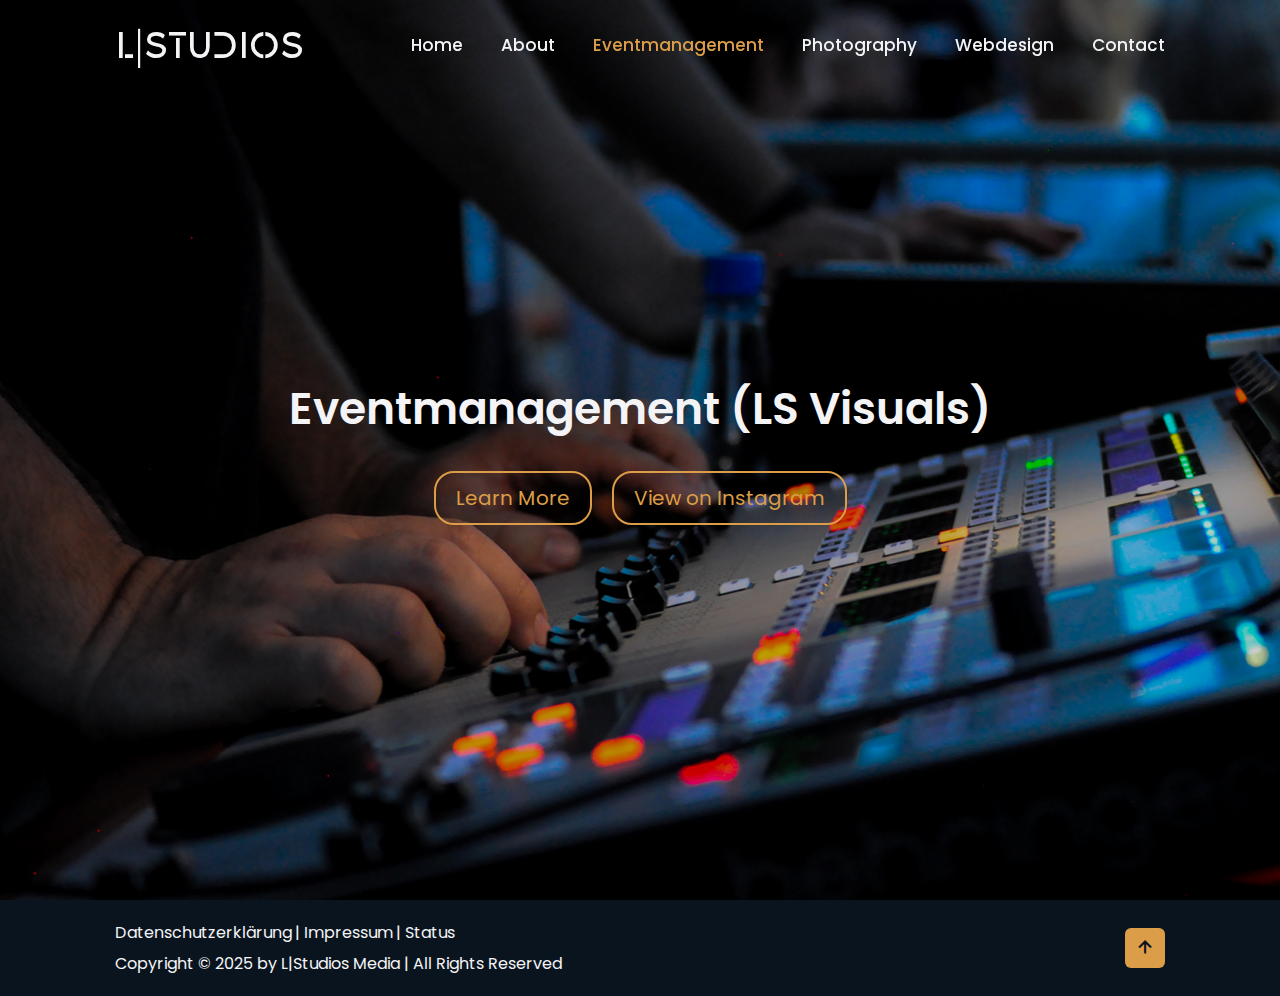
<file: events.html>
<!DOCTYPE html>
<html lang="en">

<head>
    <meta charset="UTF-8">
    <meta http-equiv="X-UA-Compatible" content="IE=edge">
    <meta name="viewport" content="width=device-width, initial-scale=1.0">
    <title>L|Studios Visuals | Home</title>
    <link rel="icon" href="favicon.ico" type="image/x-icon">

    <link rel="stylesheet" href="css/styles.css">
    <link rel="stylesheet" href="css/buttons.css">
    <link rel="stylesheet" href="css/sections.css">

    <link href='https://unpkg.com/boxicons@2.1.4/css/boxicons.min.css' rel='stylesheet'>

    <link href="assets/fontawesome/css/fontawesome.css" rel="stylesheet" />
    <link href="assets/fontawesome/css/brands.css" rel="stylesheet" />
    <link href="assets/fontawesome/css/solid.css" rel="stylesheet" />
    <link href="assets/fontawesome/css/regular.css" rel="stylesheet" />

    <link href="assets/fonts/fonts.css" rel="stylesheet" />
</head>

<body>
    <!-- Header -->
    <header class="header">
        <h1 class="LS">L|Studios</h1>
        <div class="bx bx-menu" id="menu-icon"><span class="animate" style="--i:2;"></span></div>
        <nav class="navbar">
            <a href="index.html">Home</a>
            <a href="about.html">About</a>
            <a href="events.html" class="active">Eventmanagement</a>
            <a href="photography.html">Photography</a>
            <a href="webdesign.html">Webdesign</a>
            <a href="contact.html">Contact</a>
        </nav>
    </header>
    

    <!-- Main -->
    <section>
        <dev class="event-main">
            <h2>Eventmanagement (LS Visuals)</h2>
            <dev class="btn-box">
                <dev class="btn accent1">
                    <a href="https://visuals.lstudios-media.de">Learn More</a>
                </dev>
                <dev class="btn accent1">
                    <a href="https://www.instagram.com/lstudios.visuals/">View on Instagram</a>
                </dev>
            </dev>
        </dev>
    </section>

    <!-- Footer -->
    <footer class="footer">
        <div class="footer-text">
            <div class="recht">
                <a href="datenschutz.html">Datenschutzerklärung</a>
                <a> | </a>
                <a href="impressum.html">Impressum</a>
                <a> | </a>
                <a href="status.html">Status</a>
            </div>
            
            <p>Copyright &copy; 2025 by L|Studios Media | All Rights Reserved</p>
        </div>

        <div class="footer-iconTop">
            <a href="#"><i class='bx bx-up-arrow-alt'></i></a>
        </div>
    </footer>
    <script src="js/script.js"></script>
</body>

</html>
</file>
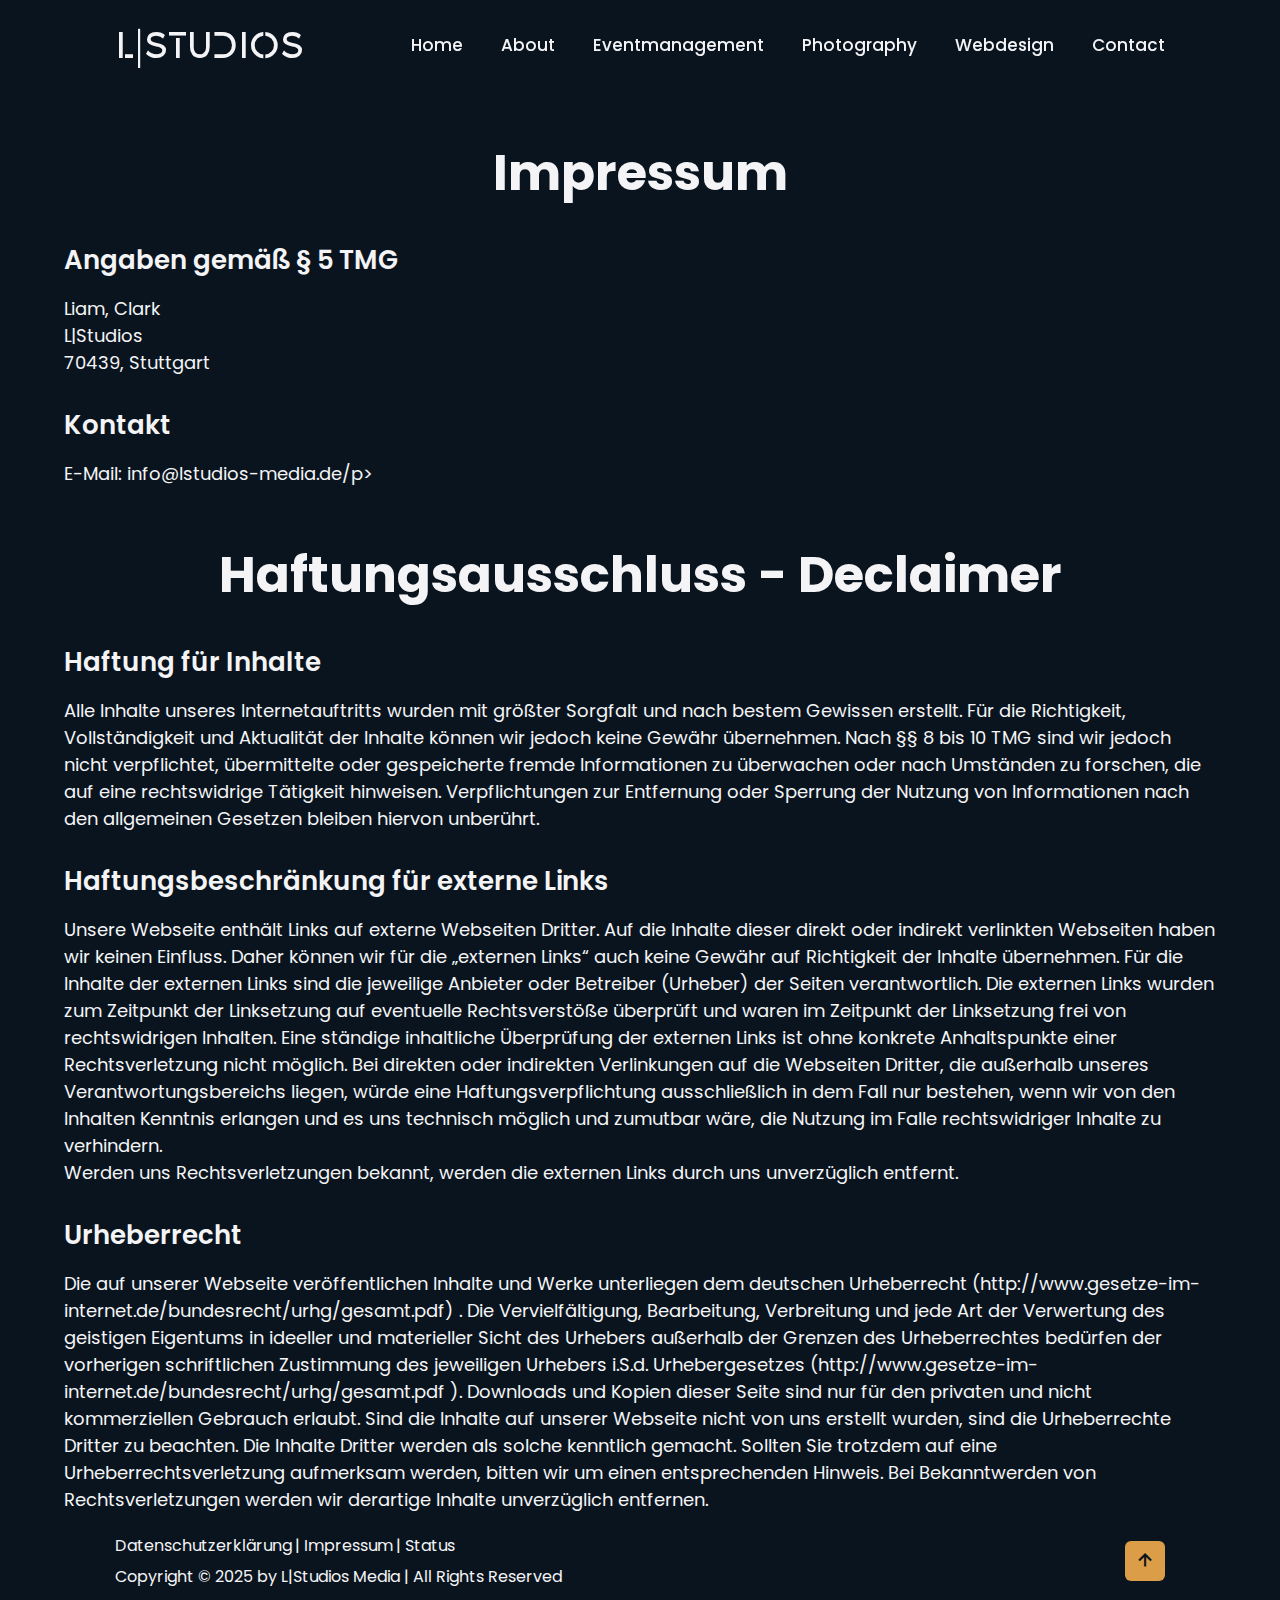
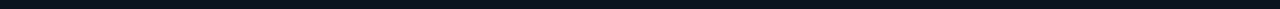
<file: impressum.html>
<!DOCTYPE html>
<html lang="en">

<head>
    <meta charset="UTF-8">
    <meta http-equiv="X-UA-Compatible" content="IE=edge">
    <meta name="viewport" content="width=device-width, initial-scale=1.0">
    <title>L|Studios Media | Impressum</title>
    <link rel="icon" href="favicon.ico" type="image/x-icon">

    <link rel="stylesheet" href="css/styles.css">
    <link rel="stylesheet" href="css/buttons.css">
    <link rel="stylesheet" href="css/sections.css">

    <link href='https://unpkg.com/boxicons@2.1.4/css/boxicons.min.css' rel='stylesheet'>

    <link href="assets/fontawesome/css/fontawesome.css" rel="stylesheet" />
    <link href="assets/fontawesome/css/brands.css" rel="stylesheet" />
    <link href="assets/fontawesome/css/solid.css" rel="stylesheet" />
    <link href="assets/fontawesome/css/regular.css" rel="stylesheet" />

    <link href="assets/fonts/fonts.css" rel="stylesheet" />
</head>

<body>
    <!-- Header -->
    <header class="header">
        <h1 class="LS">L|Studios</h1>
        <div class="bx bx-menu" id="menu-icon"><span class="animate" style="--i:2;"></span></div>
        <nav class="navbar">
            <a href="index.html">Home</a>
            <a href="about.html">About</a>
            <a href="events.html">Eventmanagement</a>
            <a href="photography.html">Photography</a>
            <a href="webdesign.html">Webdesign</a>
            <a href="contact.html">Contact</a>
        </nav>
    </header>
    

    <!-- Main -->
    <section class="impressum">
        <div> 
            <h1>Impressum</h1>
            <h2>Angaben gemäß § 5 TMG</h2>
            <p>Liam, Clark</p>
            <p>L|Studios</p>
            <p>70439, Stuttgart</p>
            <h2>Kontakt</h2>
            <p>E-Mail: info@lstudios-media.de/p>
            <div class="haftung">
                <h1>Haftungsausschluss - Declaimer</h1>
                <h2>Haftung für Inhalte</h2>
                <p>Alle Inhalte unseres Internetauftritts wurden mit größter Sorgfalt und nach bestem Gewissen erstellt. Für die Richtigkeit, Vollständigkeit und Aktualität der Inhalte können wir jedoch keine Gewähr übernehmen. Nach §§ 8 bis 10 TMG sind wir jedoch nicht verpflichtet, übermittelte oder gespeicherte fremde Informationen zu überwachen oder nach Umständen zu forschen, die auf eine rechtswidrige Tätigkeit hinweisen. Verpflichtungen zur Entfernung oder Sperrung der Nutzung von Informationen nach den allgemeinen Gesetzen bleiben hiervon unberührt.</p>
                <h2>Haftungsbeschränkung für externe Links</h2>
                <p >Unsere Webseite enthält Links auf externe Webseiten Dritter. Auf die Inhalte dieser direkt oder indirekt verlinkten Webseiten haben wir keinen Einfluss. Daher können wir für die „externen Links“ auch keine Gewähr auf Richtigkeit der Inhalte übernehmen. Für die Inhalte der externen Links sind die jeweilige Anbieter oder Betreiber (Urheber) der Seiten verantwortlich.
                    Die externen Links wurden zum Zeitpunkt der Linksetzung auf eventuelle Rechtsverstöße überprüft und waren im Zeitpunkt der Linksetzung frei von rechtswidrigen Inhalten. Eine ständige inhaltliche Überprüfung der externen Links ist ohne konkrete Anhaltspunkte einer Rechtsverletzung nicht möglich. Bei direkten oder indirekten Verlinkungen auf die Webseiten Dritter, die außerhalb unseres Verantwortungsbereichs liegen, würde eine Haftungsverpflichtung ausschließlich in dem Fall nur bestehen, wenn wir von den Inhalten Kenntnis erlangen und es uns technisch möglich und zumutbar wäre, die Nutzung im Falle rechtswidriger Inhalte zu verhindern.</br>
                    Werden uns Rechtsverletzungen bekannt, werden die externen Links durch uns unverzüglich entfernt.</p>
                <h2>Urheberrecht</h2>
                <p>Die auf unserer Webseite veröffentlichen Inhalte und Werke unterliegen dem deutschen Urheberrecht (http://www.gesetze-im-internet.de/bundesrecht/urhg/gesamt.pdf) . Die Vervielfältigung, Bearbeitung, Verbreitung und jede Art der Verwertung des geistigen Eigentums in ideeller und materieller Sicht des Urhebers außerhalb der Grenzen des Urheberrechtes bedürfen der vorherigen schriftlichen Zustimmung des jeweiligen Urhebers i.S.d. Urhebergesetzes (http://www.gesetze-im-internet.de/bundesrecht/urhg/gesamt.pdf ). Downloads und Kopien dieser Seite sind nur für den privaten und nicht kommerziellen Gebrauch erlaubt. Sind die Inhalte auf unserer Webseite nicht von uns erstellt wurden, sind die Urheberrechte Dritter zu beachten. Die Inhalte Dritter werden als solche kenntlich gemacht. Sollten Sie trotzdem auf eine Urheberrechtsverletzung aufmerksam werden, bitten wir um einen entsprechenden Hinweis. Bei Bekanntwerden von Rechtsverletzungen werden wir derartige Inhalte unverzüglich entfernen.</p>
            </div>
            
        </div>
    </section>

    <!-- Footer -->
    <footer class="footer">
        <div class="footer-text">
            <div class="recht">
                <a href="datenschutz.html">Datenschutzerklärung</a>
                <a> | </a>
                <a href="impressum.html">Impressum</a>
                <a> | </a>
                <a href="status.html">Status</a>
            </div>
            
            <p>Copyright &copy; 2025 by L|Studios Media | All Rights Reserved</p>
        </div>

        <div class="footer-iconTop">
            <a href="#"><i class='bx bx-up-arrow-alt'></i></a>
        </div>
    </footer>
    <script src="js/script.js"></script>
</body>

</html>
</file>
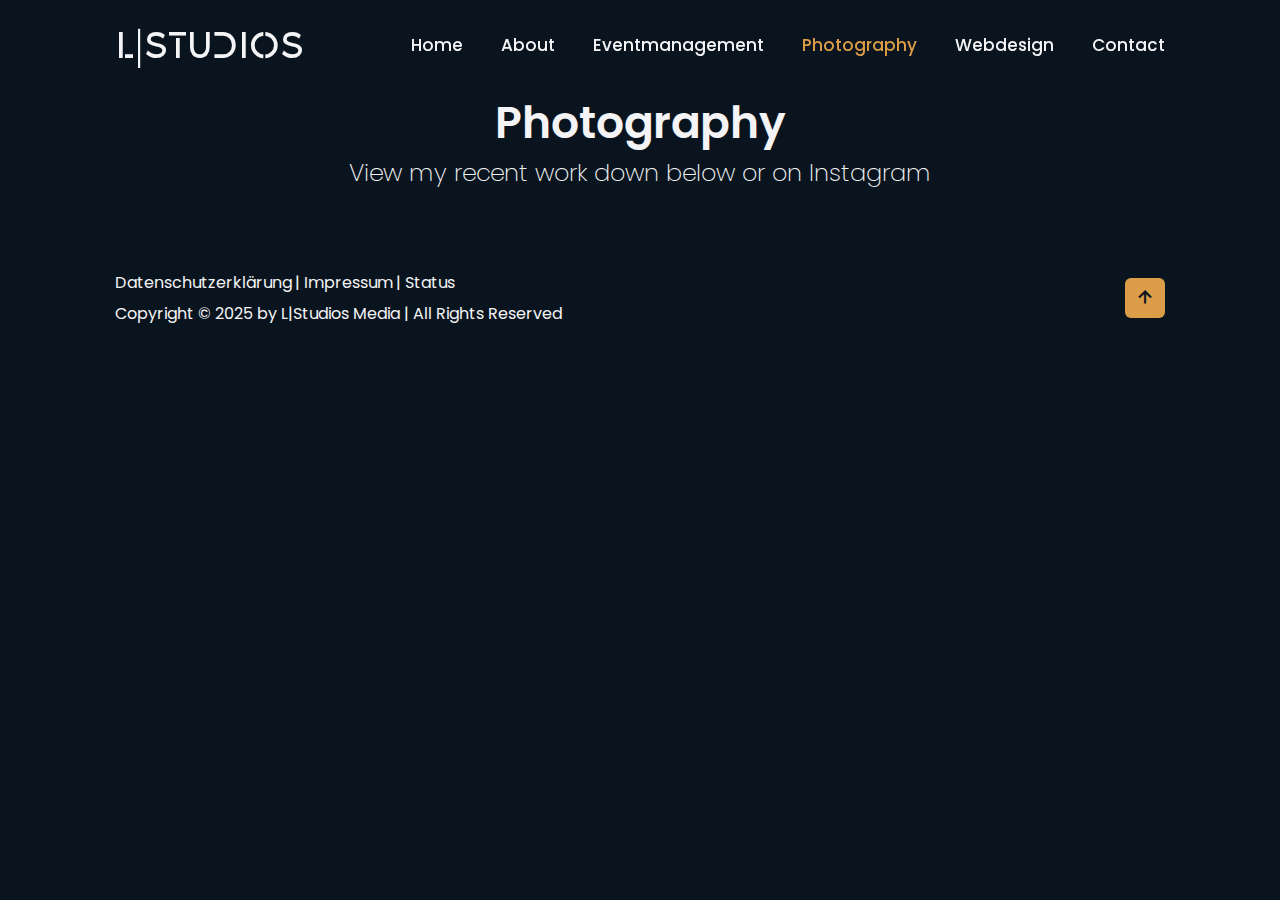
<file: photography.html>
<!DOCTYPE html>
<html lang="en">

<head>
    <meta charset="UTF-8">
    <meta http-equiv="X-UA-Compatible" content="IE=edge">
    <meta name="viewport" content="width=device-width, initial-scale=1.0">
    <title>L|Studios Media | Photography</title>
    <link rel="icon" href="favicon.ico" type="image/x-icon">

    <link rel="stylesheet" href="css/styles.css">
    <link rel="stylesheet" href="css/buttons.css">
    <link rel="stylesheet" href="css/sections.css">

    <link href='https://unpkg.com/boxicons@2.1.4/css/boxicons.min.css' rel='stylesheet'>

    <link href="assets/fontawesome/css/fontawesome.css" rel="stylesheet" />
    <link href="assets/fontawesome/css/brands.css" rel="stylesheet" />
    <link href="assets/fontawesome/css/solid.css" rel="stylesheet" />
    <link href="assets/fontawesome/css/regular.css" rel="stylesheet" />

    <link href="assets/fonts/fonts.css" rel="stylesheet" />
</head>

<body>
    <!-- Header -->
    <header class="header">
        <h1 class="LS">L|Studios</h1>
        <div class="bx bx-menu" id="menu-icon"><span class="animate" style="--i:2;"></span></div>
        <nav class="navbar">
            <a href="index.html">Home</a>
            <a href="about.html">About</a>
            <a href="events.html">Eventmanagement</a>
            <a href="photography.html" class="active">Photography</a>
            <a href="webdesign.html">Webdesign</a>
            <a href="contact.html">Contact</a>
        </nav>
    </header>
    

    <!-- Main -->
    <section>
        <div class="photography-text">
            <h2>Photography</h2>
            <h3>View my recent work down below or on Instagram</h3>
        </div>

        <!-- Gallery -->
        <div class="Instagram-widget">
            <script src="https://static.elfsight.com/platform/platform.js" async></script>
            <div class="elfsight-app-2a3db173-886a-48af-ae8e-9747fa5dbc28" data-elfsight-app-lazy></div>
        </div>
    </section>

    <!-- Footer -->
    <footer class="footer">
        <div class="footer-text">
            <div class="recht">
                <a href="datenschutz.html">Datenschutzerklärung</a>
                <a> | </a>
                <a href="impressum.html">Impressum</a>
                <a> | </a>
                <a href="status.html">Status</a>
            </div>
            
            <p>Copyright &copy; 2025 by L|Studios Media | All Rights Reserved</p>
        </div>

        <div class="footer-iconTop">
            <a href="#"><i class='bx bx-up-arrow-alt'></i></a>
        </div>
    </footer>
    <script src="js/script.js"></script>
</body>

</html>
</file>
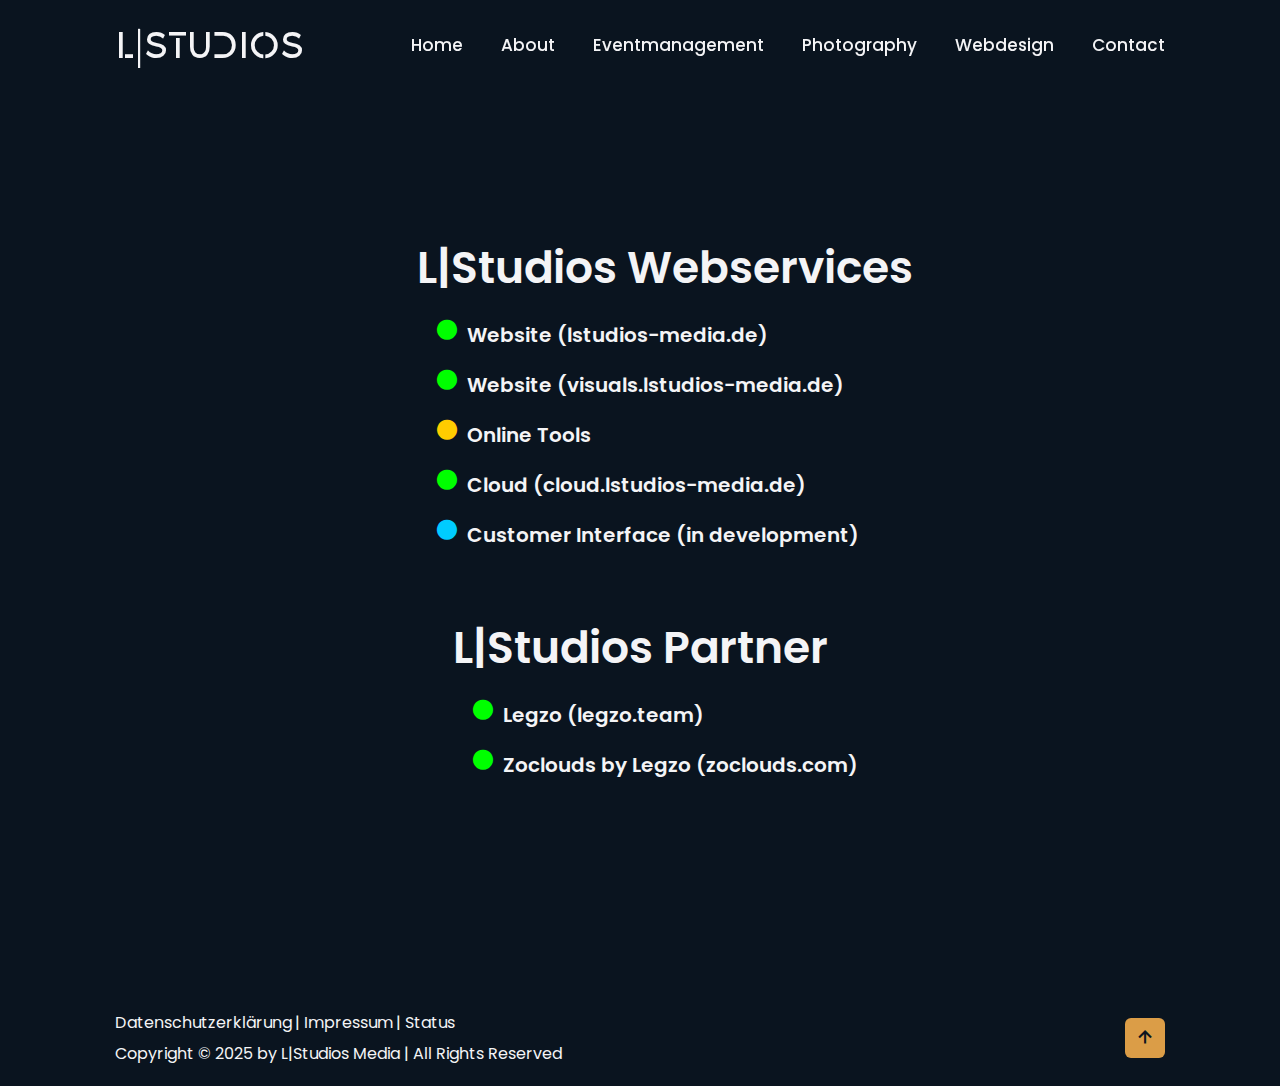
<file: status.html>
<!DOCTYPE html>
<html lang="en">

<head>
    <meta charset="UTF-8">
    <meta http-equiv="X-UA-Compatible" content="IE=edge">
    <meta name="viewport" content="width=device-width, initial-scale=1.0">
    <title>L|Studios Media | Status</title>
    <link rel="icon" href="favicon.ico" type="image/x-icon">

    <link rel="stylesheet" href="css/styles.css">
    <link rel="stylesheet" href="css/buttons.css">
    <link rel="stylesheet" href="css/sections.css">
    <link rel="stylesheet" href="css/status.css">

    <link href='https://unpkg.com/boxicons@2.1.4/css/boxicons.min.css' rel='stylesheet'>

    <link href="assets/fontawesome/css/fontawesome.css" rel="stylesheet" />
    <link href="assets/fontawesome/css/brands.css" rel="stylesheet" />
    <link href="assets/fontawesome/css/solid.css" rel="stylesheet" />
    <link href="assets/fontawesome/css/regular.css" rel="stylesheet" />

    <link href="assets/fonts/fonts.css" rel="stylesheet" />
</head>

<body>
    <!-- Header -->
    <header class="header">
        <h1 class="LS">L|Studios</h1>
        <div class="bx bx-menu" id="menu-icon"><span class="animate" style="--i:2;"></span></div>
        <nav class="navbar">
            <a href="index.html">Home</a>
            <a href="about.html">About</a>
            <a href="events.html">Eventmanagement</a>
            <a href="photography.html">Photography</a>
            <a href="webdesign.html">Webdesign</a>
            <a href="contact.html">Contact</a>
        </nav>
    </header>
    

    <!-- Main -->
    <section>
        <div class="status">
            <div class="status-group">
                <h2>L|Studios Webservices</h2>
                <div class="status-box">
                    <div class="status-state">
                        <i class="fa-solid fa-circle" id="ok"></i>
                        <h4>Website (lstudios-media.de)</h4>
                    </div>
                </div>
                <div class="status-box">
                    <div class="status-state">
                        <i class="fa-solid fa-circle" id="ok"></i>
                        <h4>Website (visuals.lstudios-media.de)</h4>
                    </div>
                </div>
                <div class="status-box">
                    <div class="status-state">
                        <i class="fa-solid fa-circle" id="warning"></i>
                        <h4>Online Tools</h4>
                    </div>
                </div>
                <div class="status-box">
                    <div class="status-state">
                        <i class="fa-solid fa-circle" id="ok"></i>
                        <h4>Cloud (cloud.lstudios-media.de)</h4>
                    </div>
                </div>
                <div class="status-box">
                    <div class="status-state">
                        <i class="fa-solid fa-circle" id="info"></i>
                        <h4>Customer Interface (in development)</h4>
                    </div>
                </div>
            </div>
            <div class="status-group">
                <h2>L|Studios Partner</h2>
                <div class="status-box">
                    <div class="status-state">
                        <i class="fa-solid fa-circle" id="ok"></i>
                        <h4>Legzo (legzo.team)</h4>
                    </div>
                </div>
                <div class="status-box">
                    <div class="status-state">
                        <i class="fa-solid fa-circle" id="ok"></i>
                        <h4>Zoclouds by Legzo (zoclouds.com)</h4>
                    </div>
                </div>
            </div>
        </div>
    </section>

    <!-- Footer -->
    <footer class="footer">
        <div class="footer-text">
            <div class="recht">
                <a href="datenschutz.html">Datenschutzerklärung</a>
                <a> | </a>
                <a href="impressum.html">Impressum</a>
                <a> | </a>
                <a href="status.html">Status</a>
            </div>
            
            <p>Copyright &copy; 2025 by L|Studios Media | All Rights Reserved</p>
        </div>

        <div class="footer-iconTop">
            <a href="#"><i class='bx bx-up-arrow-alt'></i></a>
        </div>
    </footer>
    <script src="js/script.js"></script>
</body>

</html>
</file>
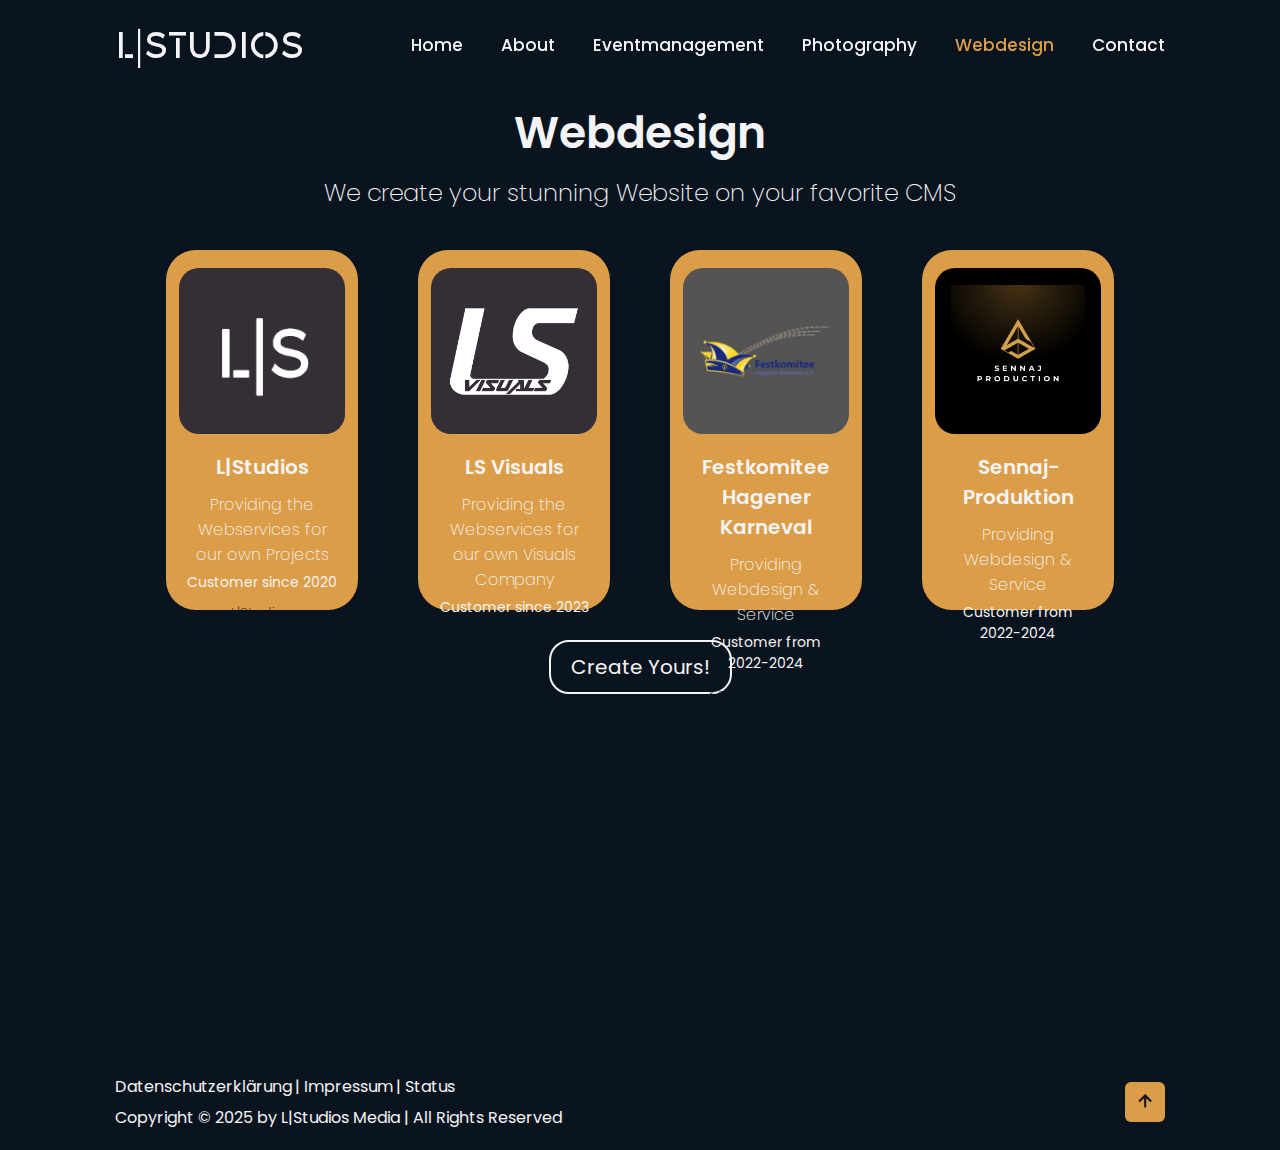
<file: webdesign.html>
<!DOCTYPE html>
<html lang="en">

<head>
    <meta charset="UTF-8">
    <meta http-equiv="X-UA-Compatible" content="IE=edge">
    <meta name="viewport" content="width=device-width, initial-scale=1.0">
    <title>L|Studios Media | Webdesign</title>
    <link rel="icon" href="favicon.ico" type="image/x-icon">

    <link rel="stylesheet" href="css/styles.css">
    <link rel="stylesheet" href="css/buttons.css">
    <link rel="stylesheet" href="css/sections.css">

    <link href='https://unpkg.com/boxicons@2.1.4/css/boxicons.min.css' rel='stylesheet'>

    <link href="assets/fontawesome/css/fontawesome.css" rel="stylesheet" />
    <link href="assets/fontawesome/css/brands.css" rel="stylesheet" />
    <link href="assets/fontawesome/css/solid.css" rel="stylesheet" />
    <link href="assets/fontawesome/css/regular.css" rel="stylesheet" />

    <link href="assets/fonts/fonts.css" rel="stylesheet" />
</head>

<body>
    <!-- Header -->
    <header class="header">
        <h1 class="LS">L|Studios</h1>
        <div class="bx bx-menu" id="menu-icon"><span class="animate" style="--i:2;"></span></div>
        <nav class="navbar">
            <a href="index.html">Home</a>
            <a href="about.html">About</a>
            <a href="events.html">Eventmanagement</a>
            <a href="photography.html">Photography</a>
            <a href="webdesign.html" class="active">Webdesign</a>
            <a href="contact.html">Contact</a>
        </nav>
    </header>
    

    <!-- Main -->
    <section>
        <div class="webdesign-main">
            <h2>Webdesign</h2>
            <h3>We create your stunning Website on your favorite CMS</h3>
            <div class="clients">
                <div class="client-box">
                    <div class="img">
                        <img class="picture crop" src="media/logos/L-Studios_Logo_kl_White.png" alt="Client LS Visuals">
                    </div>
                    <div class="text">
                        <h4>L|Studios</h4>
                        <h5>Providing the Webservices for our own Projects</h5>
                        <h6>Customer since 2020</h6>
                        <a href="https://www.lstudios-media.de/">L|Studios</a>
                    </div>
                </div>
                <div class="client-box">
                    <div class="img">
                        <img class="picture" src="media/logos/LS Visuals LOGO.png" alt="Client LS Visuals">
                    </div>
                    <div class="text">
                        <h4>LS Visuals</h4>
                        <h5>Providing the Webservices for our own Visuals Company</h5>
                        <h6>Customer since 2023</h6>
                        <a href="https://www.visuals.lstudios-media.de/">LS-Visuals</a>
                    </div>
                </div>
                <div class="client-box">
                    <div class="img fhk">
                        <img class="picture" src="media/logos/fhk_card.jpg" alt="Client LS Visuals">
                    </div>
                    <div class="text">
                        <h4>Festkomitee Hagener Karneval</h4>
                        <h5>Providing Webdesign & Service</h5>
                        <h6>Customer from 2022-2024</h6>
                        <a href="https://www.karneval-hagen.de">Karneval Hagen</a>
                    </div>
                </div>
                <div class="client-box">
                    <div class="img sennaj">
                        <img class="picture" src="media/logos/sennaj-production_card.png" alt="Client LS Visuals">
                    </div>
                    <div class="text">
                        <h4>Sennaj-Produktion</h4>
                        <h5>Providing Webdesign & Service</h5>
                        <h6>Customer from 2022-2024</h6>
                    </div>
                </div>
                </div>
            </div>
            <div class="btn-box" id="webdesign">
                <div class="btn white">
                    <a href="contact.html">Create Yours!</a>
                </div>
            </div>
            <div class="placeholder" id="web"></div>
        </div>
    </section>

    <!-- Footer -->
    <footer class="footer">
        <div class="footer-text">
            <div class="recht">
                <a href="datenschutz.html">Datenschutzerklärung</a>
                <a> | </a>
                <a href="impressum.html">Impressum</a>
                <a> | </a>
                <a href="status.html">Status</a>
            </div>
            
            <p>Copyright &copy; 2025 by L|Studios Media | All Rights Reserved</p>
        </div>

        <div class="footer-iconTop">
            <a href="#"><i class='bx bx-up-arrow-alt'></i></a>
        </div>
    </footer>
    <script src="js/script.js"></script>
</body>

</html>
</file>
<file: css/styles.css>
@import url('https://fonts.googleapis.com/css2?family=Poppins:weight@300;400;500;600;700;800;900&display=swap');

:root {
    --bg-color: #0A141F;
    --text-color: #F4F4F6;
    --accent-color-1: #DB9D47;
    --accent-color-2: #587B7F;
}

* {
    margin: 0;
    padding: 0;
    box-sizing: border-box;
    text-decoration: none;
    border: none;
    outline: none;
    scroll-behavior: smooth;
    font-family: 'Poppins', sans-serif;
}

html {
    font-size: 62.5%;
    overflow-x: hidden;
}

body {
    background: var(--bg-color);
    color: var(--text-color);
}

a {
    color: var(--text-color);
}

h1 {
    font-size: 4.6rem;
    font-style: medium;
    color: var(--text-color);
}

h2 {
    font-size: 4.4rem;
    font-weight: 510;
    color: var(--text-color);
}

h3 {
    font-size: 2.4rem;
    font-weight: 250;
    color: var(--text-color);
}

h4 {
    font-size: 2rem;
    font-weight: 550;
    color: var(--text-color);
}

h5 {
    font-size: 1.6rem;
    font-weight: 200;
    color: var(--text-color);
}

h6 {
    font-size: 1.4rem;
    font-weight: 400;
    color: var(--text-color);
}

#menu-icon {
    position: relative;
    font-size: 3.6rem;
    color: var(--text-color);
    cursor: pointer;
    display: none;
}

.header{
    position: fixed;
    top: 0;
    left: 0;
    width: 100%;
    padding: 2rem 9%;
    background: transparent;
    display: flex;
    justify-content: space-between;
    align-items: center;
    z-index: 100;
    transition: .3s;
}

.LS{
    font-family: 'Designer';
    font-size: 5.4rem;
    font-weight: 400;
    color: var(--text-color);
}

.navbar {
    position: relative;
}

.navbar a{
    font-size: 1.7rem;
    font-weight: 500;
    margin-left: 3.5rem;
    color: var(--text-color);
}

.navbar a:hover, .navbar a.active{
    color: var(--accent-color-1);
}

.footer {
    display: flex;
    justify-content: space-between;
    align-items: center;
    flex-wrap: wrap;
    padding: 2rem 9%;
    background: var(--bg-color);
}

.footer-text,
.footer-iconTop {
    position: relative;
}

.footer-text p {
    font-size: 1.6rem;
}

.footer-iconTop a{
    position: relative;
    display: inline-flex;
    justify-content: center;
    align-items: center;
    padding: .8rem;
    background: var(--accent-color-1);
    border: .2rem solid var(--accent-color1);
    border-radius: .6rem;
    z-index: 1;
    overflow: hidden;
}

.footer-iconTop a i {
    font-size: 2.4rem;
    color: var(--bg-color);
    transition: .5s;
}

.footer-iconTop a:hover i {
    color: var(--accent-color-1);
}

.footer-iconTop a::before {
    content: '';
    position: absolute;
    top: 0;
    left: 0;
    width: 0%;
    height: 100%;
    background: var(--bg-color);
    z-index: -1;
    transition: .5s;
}

.footer-iconTop a:hover::before {
    width: 100%;
}

.footer .footer-text .recht a {
    font-size: 1.6rem;
    text-decoration: none;
    color: var(--text-color);
}

.recht {
    margin-bottom: .6rem;
}

.datenschutz, .impressum {
    margin-top: 15vh;
    padding-left: 5vw;
    padding-right: 5vw;
}

.impressum h1,
.datenschutz h1{
    position: relative;
    font-size: 5rem;
    margin-bottom: 3rem;
    text-align: center;
}

.impressum .haftung h1 {
    position: relative;
    font-size: 5rem;
    margin-bottom: 3rem;
    margin-top: 5rem;
    text-align: center;
}


.impressum h2 {
    position: relative;
    font-size: 2.6rem;
    margin-bottom: 1.5rem;
    margin-top: 3rem;
    text-align: left;
}

.impressum p {
    position: relative;
    font-size: 1.8rem;
    text-align: left;
}


.datenschutz h2 {
    position: relative;
    font-size: 3.6rem;
    text-align: left; 
    margin-bottom: 1.25rem;
    margin-top: 2.5rem;
}

.datenschutz h3 {
    position: relative;
    font-size: 2.6rem;
    text-align: left; 
    margin-bottom: .7rem;
    margin-top: 1.4rem;
}

.datenschutz h4 {
    position: relative;
    font-size: 2.2rem;
    text-align: left; 
    margin-bottom: .7rem;
    margin-top: 1.4rem;
}

.datenschutz p {
    position: relative;
    font-size: 1.8rem;
    text-align: left; 
    margin-bottom: .9rem;
    margin-top: .9rem;
}

/*Breakpoints*/
@media (max-width: 1200px) {
    html {
        font-size: 55%;
    }
    .navbar a{
        font-size: 2rem;
        margin-left: 3rem;
    }

    .about-text {
        margin-bottom: 4rem;
        margin-top: 0rem;
    }

    .webdesign-main{
        min-height: 200vh;
    }
    .clients{
        display: flex;
        flex-wrap: wrap;
        justify-content: center;
        align-items: center;
        flex-direction: column;
    }
    .client-box{
        min-width: 50vw;
        margin: 2rem;
        min-height: 45vh;
    }
    .client-box .img{
        min-width: 40vw;
        min-height: 40vw;
    }
    .placeholder#web{
        max-height: 1vh;
    }
    .btn-box#webdesign{
        margin-top: 8rem;
    }
}

@media (max-width: 991px) {
    .header{
        padding: 2rem 4%;
    }
    .navbar a{
        font-size: 1.6rem;
        margin-left: 2rem;
    }
    .footer {
        padding: 2rem 4%;
    }
}

@media (max-width: 768px) {
    .header {
        background: var(--bg-color);
    }

    #menu-icon {
        display: block;
    }
    .navbar {
        position: absolute;
        top: 100%;
        left: -100%;
        width: 100%;
        Padding: 1rem 4%;
        background: var(--bg-color);
        box-shadow: 0 .5rem 1rem rgba(0, 0, 0, .2);
        z-index: 1;
        transition: .25s ease;
        transition-delay: .25s;
    }
    .navbar.active {
        left: 0;
        transition-delay: 0s;
    }

    .navbar .active-nav {
        position: absolute;
        top: 0;
        left: -100%;
        width: 100%;
        height: 100%;
        background: var(--bg-color);
        border-top: .1rem solid rgba(0, 0, 0, .2);
        z-index: -1;
        transition: .25s ease;
        transition-delay: os;
    }

    .navbar.active .active-nav {
        left: 0%;
        transition-delay: .25s;
    }

    .navbar a {
        display: block;
        font-size: 2rem;
        margin: 3rem 0;
        transform: translateX(-20rem);
        transition: .25s ease;
        transition-delay: 0s;
    }

    .navbar.active a {
        transform: translateX(0);
        transition-delay: .25s;
    }
}

@media (max-width: 520px) {
    html {
        font-size: 50%;
    }
    .main-text{
        max-width: 80%;
    }
    .footer-iconTop{
        margin-top: 1rem;
    }
    
    .about-text{
        max-width: 90% !important;
    }
    .socials{
        flex-direction: column !important;
    }

    .event-main h2{
        max-width: 80%;
    }
    .event-main .btn-box{
        flex-direction: column;
    }
    .event-main .btn{
        margin-left: 0;
        margin-top: 2rem !important;
    }

    .photography-text h3{
        margin-top: 1rem;
    }
    
    .btn-box#webdesign{
        margin-top: 12rem;
    }
}
</file>
<file: css/buttons.css>
/*Buttons*/

.btn{
    padding: 10px 20px;
    font-size: 20px;
    text-align: center;
    display: inline-block;
    border-radius: 20px;
}

/*White Hollow*/
.btn.white{
    color: var(--text-color);
    border: 2px solid var(--text-color);
}
.btn.white a{
    color: var(--text-color);
}

.btn.white:hover, .btn.white a:hover{
    background-color: var(--text-color);
    color: var(--bg-color);
}

/*Black Hollow*/
.btn.black{
    color: var(--bg-color);
    border: 2px solid var(--bg-color);
}
.btn.black a{
    color: var(--bg-color);
}

.btn.black:hover, .btn.black a:hover{
    background-color: var(--bg-color);
    color: var(--text-color);
}

/*Accent1 Hollow*/
.btn.accent1{
    color: var(--accent-color-1);
    border: 2px solid var(--accent-color-1);
}
.btn.accent1 a{
    color: var(--accent-color-1);
}

.btn.accent1:hover, .btn.accent1 a:hover{
    background-color: var(--accent-color-1);
    color: var(--bg-color);
}

/*Accent2 Hollow*/
.btn.accent2{
    color: var(--accent-color-2);
    border: 2px solid var(--accent-color-2);
}
.btn.accent2 a{
    color: var(--accent-color-2);
}

.btn.accent2:hover, .btn.accent2 a:hover{
    background-color: var(--accent-color-2);
    color: var(--text-color);
}


.btn-box{
    display: flex;
    flex-direction: row;
    justify-content: space-between;
    align-items: center;
}
</file>
<file: css/sections.css>
.main {
    display: flex;
    flex-direction: column;
    justify-content: center;
    align-items: center;
    height: 100vh;
    text-align: center;
}

.main-text{
    position: relative;
}

.main-text h3 {
    margin-top: 0.5rem;
    margin-bottom: 4rem;
}

/*Slider*/
.slider {
    overflow: hidden;
    width: 100vw;
    height: 100vh;
    position: absolute;
    top: 0;
    left: 0;
    opacity: 0.5;
   }
   .slider .slide {
    position: absolute;
    top: 0;
    left: 0;
    width: 100%;
    height: 100%;
    background-size: cover;
    background-position: center;
    animation: slider 30s infinite;
   }
   .slider .slide:nth-child(1) {
      background-image: url(../media/images/bg-images/Forum2.png);
      animation-delay: 0s;
   }
   .slider .slide:nth-child(2) {
      background-image: url(../media/images/bg-images/ForumGespräch.png);
      animation-delay: -6s;
   }
   .slider .slide:nth-child(3) {
      background-image: url(../media/images/bg-images/Porsche1.png);
      animation-delay: -12s;
   }
   .slider .slide:nth-child(4) {
      background-image: url(../media/images/bg-images/Porsche2.png);
      animation-delay: -18s;
   }
   .slider .slide:nth-child(5) {
      background-image: url(../media/images/bg-images/WingPult.png);
      animation-delay: -24s;
   }
   
   @keyframes slider {
    0%, 17%, 100% {
      transform: translateX(0);
      animation-timing-function: ease;
    }
    20% {
      transform: translateX(-100%);
      animation-timing-function: step-end;
    }
    97% {
      transform: translateX(100%);
      animation-timing-function: ease;
    }
   }


.about-main{
    display: flex;
    flex-direction: column;
    justify-content: center;
    align-items: center;
    height: 100vh;
    text-align: center;
    background: rgb(88,123,127);
    background: linear-gradient(95deg, rgba(88,123,127,.7) -20%, rgba(10,20,31,1) 30%, rgba(10,20,31,1) 70%, rgba(219,157,71,.7) 120%);
}

.about-text{
    position: relative;
    max-width: 60%;
    color: var(--bg-color);
    margin-bottom: 18rem;
    margin-top: 8rem;
}



.about-text h3{
    margin-top: 0.5rem;
    margin-bottom: 2rem;
}

.socials {
    display: flex;
    justify-content: center;
    flex-direction: row;
    align-items: center;
    margin-top: 2rem;    
}
.social-group {
    display: flex;
    justify-content: center;
    align-items: center;
    margin-top: 2rem;
    margin-left: 2rem;
    margin-right: 2rem;

}

.socials i {
    font-size: 3rem;
    color: var(--text-color);
    transition: .5s;
    margin-right: 1rem;
}

.socials a {
    text-decoration: none;
    color: var(--text-color);
    font-size: 2.4rem;
    font-weight: 250;
}
.socials a:hover {
    text-decoration: none;
    color: var(--accent-color-1);
    transition: .5s;
}



.event-main{
    display: flex;
    flex-direction: column;
    justify-content: center;
    align-items: center;
    text-align: center;
    background-image:url("../media/images/bg-images/WingPult.png") ;
    background-size: cover;
    background-color: var(--bg-color);
    height: 100vh;
}

.event-main h2{
    margin-bottom: 3rem;
}

.event-main .btn{
    margin-left: 1rem;
    margin-right: 1rem;
}

.photography-text{
    text-align: center;
    justify-content: center;
    align-items: end;
    margin-top: 10vh;
    margin-bottom: 6rem;
}

.webdesign-main{
    display: flex;
    flex-direction: column;
    margin-top: 10rem;
    align-items: center;
    height: 60vh;
    text-align: center;
    position: relative;
}

.webdesign-main h2{
    margin-bottom: 1rem;
}

.clients {
    position: relative;
    display: flex;
    flex-direction: row;
    margin-top: 4rem;
    min-height: 45vh;


}

.client-box{
    background-color: var(--accent-color-1);
    width: 15vw;
    height: 40vh;
    border-radius: 30px;
    display: flex;
    flex-direction: column;
    align-items: center;
    margin-left: 3rem;
    margin-right: 3rem;
}

.client-box .img {
    background-color: #342E37;
    border-radius: 20px;
    width: 13vw;
    height: 13vw;
    display: flex;
    justify-content: center;
    position: relative;
    top: 5%
}
.client-box .img .picture{
    width: 80%;
    object-fit: contain;
}
.client-box .img .crop{
    width: 150%;
    object-fit: cover;
}

.client-box .text{
    height: 10vh;
    margin-top: 4vh;
    max-width: 80%;
}

.client-box .text h4{
    margin-bottom: 1rem;
}

.client-box .text h5{
    margin-bottom: .5rem;
}
.client-box .text h6{
    margin-bottom: 1rem;
}

.client-box .text a{
    font-weight: 200;
    font-size: 1.4rem;
    color: var(--bg-color)
}

.client-box .fhk{
    background-color: #545454 !important;
}

.client-box .sennaj{
    background-color: #000000 !important;
}

.btn-box#webdesign{
    justify-content: center;
}

.placeholder#web{
    height: 40vh;
}

.contact{
    height: 90vh;
    margin-top: 10vh;
}
</file>
<file: assets/fonts/fonts.css>
/*!
Fonts.css
*/

/* Designer */
@font-face {
    font-family: Designer;
    font-style: normal;
    font-weight: 400;
    font-display: block;
    src: url(Designer.ttf);
    }
</file>
<file: css/status.css>
.status{
    height: 100vh;
    display: flex;
    justify-content: center;
    align-items: center;
    margin-top: 10vh;
    background: var(--bg-color);
    color: var(--text-color);
    flex-direction: column;
    margin-left: 5rem;
}

.status-group{
    margin-bottom: 5vh;
}

.status-state{
    display: flex;
    flex-direction: colums;
    margin: 2rem;
}

.status-state i{
    font-size: 2rem;
    margin-right: 1rem;
}

i#ok{
    color: #00ff00;
}

i#error{
    color: #ff0000;
}

i#warning{
    color: #ffcc00;
}

i#info{
    color: #00ccff;
}

i#offline{
    color: #bcbcbc;
}
</file>
<file: assets/fontawesome/css/brands.css>
/*!
 * Font Awesome Free 6.7.2 by @fontawesome - https://fontawesome.com
 * License - https://fontawesome.com/license/free (Icons: CC BY 4.0, Fonts: SIL OFL 1.1, Code: MIT License)
 * Copyright 2024 Fonticons, Inc.
 */
:root, :host {
  --fa-style-family-brands: 'Font Awesome 6 Brands';
  --fa-font-brands: normal 400 1em/1 'Font Awesome 6 Brands'; }

@font-face {
  font-family: 'Font Awesome 6 Brands';
  font-style: normal;
  font-weight: 400;
  font-display: block;
  src: url("../webfonts/fa-brands-400.woff2") format("woff2"), url("../webfonts/fa-brands-400.ttf") format("truetype"); }

.fab,
.fa-brands {
  font-weight: 400;
  font-family: 'Font Awesome 6 Brands'; }

.fa-monero {
  --fa: "\f3d0"; }

.fa-hooli {
  --fa: "\f427"; }

.fa-yelp {
  --fa: "\f1e9"; }

.fa-cc-visa {
  --fa: "\f1f0"; }

.fa-lastfm {
  --fa: "\f202"; }

.fa-shopware {
  --fa: "\f5b5"; }

.fa-creative-commons-nc {
  --fa: "\f4e8"; }

.fa-aws {
  --fa: "\f375"; }

.fa-redhat {
  --fa: "\f7bc"; }

.fa-yoast {
  --fa: "\f2b1"; }

.fa-cloudflare {
  --fa: "\e07d"; }

.fa-ups {
  --fa: "\f7e0"; }

.fa-pixiv {
  --fa: "\e640"; }

.fa-wpexplorer {
  --fa: "\f2de"; }

.fa-dyalog {
  --fa: "\f399"; }

.fa-bity {
  --fa: "\f37a"; }

.fa-stackpath {
  --fa: "\f842"; }

.fa-buysellads {
  --fa: "\f20d"; }

.fa-first-order {
  --fa: "\f2b0"; }

.fa-modx {
  --fa: "\f285"; }

.fa-guilded {
  --fa: "\e07e"; }

.fa-vnv {
  --fa: "\f40b"; }

.fa-square-js {
  --fa: "\f3b9"; }

.fa-js-square {
  --fa: "\f3b9"; }

.fa-microsoft {
  --fa: "\f3ca"; }

.fa-qq {
  --fa: "\f1d6"; }

.fa-orcid {
  --fa: "\f8d2"; }

.fa-java {
  --fa: "\f4e4"; }

.fa-invision {
  --fa: "\f7b0"; }

.fa-creative-commons-pd-alt {
  --fa: "\f4ed"; }

.fa-centercode {
  --fa: "\f380"; }

.fa-glide-g {
  --fa: "\f2a6"; }

.fa-drupal {
  --fa: "\f1a9"; }

.fa-jxl {
  --fa: "\e67b"; }

.fa-dart-lang {
  --fa: "\e693"; }

.fa-hire-a-helper {
  --fa: "\f3b0"; }

.fa-creative-commons-by {
  --fa: "\f4e7"; }

.fa-unity {
  --fa: "\e049"; }

.fa-whmcs {
  --fa: "\f40d"; }

.fa-rocketchat {
  --fa: "\f3e8"; }

.fa-vk {
  --fa: "\f189"; }

.fa-untappd {
  --fa: "\f405"; }

.fa-mailchimp {
  --fa: "\f59e"; }

.fa-css3-alt {
  --fa: "\f38b"; }

.fa-square-reddit {
  --fa: "\f1a2"; }

.fa-reddit-square {
  --fa: "\f1a2"; }

.fa-vimeo-v {
  --fa: "\f27d"; }

.fa-contao {
  --fa: "\f26d"; }

.fa-square-font-awesome {
  --fa: "\e5ad"; }

.fa-deskpro {
  --fa: "\f38f"; }

.fa-brave {
  --fa: "\e63c"; }

.fa-sistrix {
  --fa: "\f3ee"; }

.fa-square-instagram {
  --fa: "\e055"; }

.fa-instagram-square {
  --fa: "\e055"; }

.fa-battle-net {
  --fa: "\f835"; }

.fa-the-red-yeti {
  --fa: "\f69d"; }

.fa-square-hacker-news {
  --fa: "\f3af"; }

.fa-hacker-news-square {
  --fa: "\f3af"; }

.fa-edge {
  --fa: "\f282"; }

.fa-threads {
  --fa: "\e618"; }

.fa-napster {
  --fa: "\f3d2"; }

.fa-square-snapchat {
  --fa: "\f2ad"; }

.fa-snapchat-square {
  --fa: "\f2ad"; }

.fa-google-plus-g {
  --fa: "\f0d5"; }

.fa-artstation {
  --fa: "\f77a"; }

.fa-markdown {
  --fa: "\f60f"; }

.fa-sourcetree {
  --fa: "\f7d3"; }

.fa-google-plus {
  --fa: "\f2b3"; }

.fa-diaspora {
  --fa: "\f791"; }

.fa-foursquare {
  --fa: "\f180"; }

.fa-stack-overflow {
  --fa: "\f16c"; }

.fa-github-alt {
  --fa: "\f113"; }

.fa-phoenix-squadron {
  --fa: "\f511"; }

.fa-pagelines {
  --fa: "\f18c"; }

.fa-algolia {
  --fa: "\f36c"; }

.fa-red-river {
  --fa: "\f3e3"; }

.fa-creative-commons-sa {
  --fa: "\f4ef"; }

.fa-safari {
  --fa: "\f267"; }

.fa-google {
  --fa: "\f1a0"; }

.fa-square-font-awesome-stroke {
  --fa: "\f35c"; }

.fa-font-awesome-alt {
  --fa: "\f35c"; }

.fa-atlassian {
  --fa: "\f77b"; }

.fa-linkedin-in {
  --fa: "\f0e1"; }

.fa-digital-ocean {
  --fa: "\f391"; }

.fa-nimblr {
  --fa: "\f5a8"; }

.fa-chromecast {
  --fa: "\f838"; }

.fa-evernote {
  --fa: "\f839"; }

.fa-hacker-news {
  --fa: "\f1d4"; }

.fa-creative-commons-sampling {
  --fa: "\f4f0"; }

.fa-adversal {
  --fa: "\f36a"; }

.fa-creative-commons {
  --fa: "\f25e"; }

.fa-watchman-monitoring {
  --fa: "\e087"; }

.fa-fonticons {
  --fa: "\f280"; }

.fa-weixin {
  --fa: "\f1d7"; }

.fa-shirtsinbulk {
  --fa: "\f214"; }

.fa-codepen {
  --fa: "\f1cb"; }

.fa-git-alt {
  --fa: "\f841"; }

.fa-lyft {
  --fa: "\f3c3"; }

.fa-rev {
  --fa: "\f5b2"; }

.fa-windows {
  --fa: "\f17a"; }

.fa-wizards-of-the-coast {
  --fa: "\f730"; }

.fa-square-viadeo {
  --fa: "\f2aa"; }

.fa-viadeo-square {
  --fa: "\f2aa"; }

.fa-meetup {
  --fa: "\f2e0"; }

.fa-centos {
  --fa: "\f789"; }

.fa-adn {
  --fa: "\f170"; }

.fa-cloudsmith {
  --fa: "\f384"; }

.fa-opensuse {
  --fa: "\e62b"; }

.fa-pied-piper-alt {
  --fa: "\f1a8"; }

.fa-square-dribbble {
  --fa: "\f397"; }

.fa-dribbble-square {
  --fa: "\f397"; }

.fa-codiepie {
  --fa: "\f284"; }

.fa-node {
  --fa: "\f419"; }

.fa-mix {
  --fa: "\f3cb"; }

.fa-steam {
  --fa: "\f1b6"; }

.fa-cc-apple-pay {
  --fa: "\f416"; }

.fa-scribd {
  --fa: "\f28a"; }

.fa-debian {
  --fa: "\e60b"; }

.fa-openid {
  --fa: "\f19b"; }

.fa-instalod {
  --fa: "\e081"; }

.fa-files-pinwheel {
  --fa: "\e69f"; }

.fa-expeditedssl {
  --fa: "\f23e"; }

.fa-sellcast {
  --fa: "\f2da"; }

.fa-square-twitter {
  --fa: "\f081"; }

.fa-twitter-square {
  --fa: "\f081"; }

.fa-r-project {
  --fa: "\f4f7"; }

.fa-delicious {
  --fa: "\f1a5"; }

.fa-freebsd {
  --fa: "\f3a4"; }

.fa-vuejs {
  --fa: "\f41f"; }

.fa-accusoft {
  --fa: "\f369"; }

.fa-ioxhost {
  --fa: "\f208"; }

.fa-fonticons-fi {
  --fa: "\f3a2"; }

.fa-app-store {
  --fa: "\f36f"; }

.fa-cc-mastercard {
  --fa: "\f1f1"; }

.fa-itunes-note {
  --fa: "\f3b5"; }

.fa-golang {
  --fa: "\e40f"; }

.fa-kickstarter {
  --fa: "\f3bb"; }

.fa-square-kickstarter {
  --fa: "\f3bb"; }

.fa-grav {
  --fa: "\f2d6"; }

.fa-weibo {
  --fa: "\f18a"; }

.fa-uncharted {
  --fa: "\e084"; }

.fa-firstdraft {
  --fa: "\f3a1"; }

.fa-square-youtube {
  --fa: "\f431"; }

.fa-youtube-square {
  --fa: "\f431"; }

.fa-wikipedia-w {
  --fa: "\f266"; }

.fa-wpressr {
  --fa: "\f3e4"; }

.fa-rendact {
  --fa: "\f3e4"; }

.fa-angellist {
  --fa: "\f209"; }

.fa-galactic-republic {
  --fa: "\f50c"; }

.fa-nfc-directional {
  --fa: "\e530"; }

.fa-skype {
  --fa: "\f17e"; }

.fa-joget {
  --fa: "\f3b7"; }

.fa-fedora {
  --fa: "\f798"; }

.fa-stripe-s {
  --fa: "\f42a"; }

.fa-meta {
  --fa: "\e49b"; }

.fa-laravel {
  --fa: "\f3bd"; }

.fa-hotjar {
  --fa: "\f3b1"; }

.fa-bluetooth-b {
  --fa: "\f294"; }

.fa-square-letterboxd {
  --fa: "\e62e"; }

.fa-sticker-mule {
  --fa: "\f3f7"; }

.fa-creative-commons-zero {
  --fa: "\f4f3"; }

.fa-hips {
  --fa: "\f452"; }

.fa-css {
  --fa: "\e6a2"; }

.fa-behance {
  --fa: "\f1b4"; }

.fa-reddit {
  --fa: "\f1a1"; }

.fa-discord {
  --fa: "\f392"; }

.fa-chrome {
  --fa: "\f268"; }

.fa-app-store-ios {
  --fa: "\f370"; }

.fa-cc-discover {
  --fa: "\f1f2"; }

.fa-wpbeginner {
  --fa: "\f297"; }

.fa-confluence {
  --fa: "\f78d"; }

.fa-shoelace {
  --fa: "\e60c"; }

.fa-mdb {
  --fa: "\f8ca"; }

.fa-dochub {
  --fa: "\f394"; }

.fa-accessible-icon {
  --fa: "\f368"; }

.fa-ebay {
  --fa: "\f4f4"; }

.fa-amazon {
  --fa: "\f270"; }

.fa-unsplash {
  --fa: "\e07c"; }

.fa-yarn {
  --fa: "\f7e3"; }

.fa-square-steam {
  --fa: "\f1b7"; }

.fa-steam-square {
  --fa: "\f1b7"; }

.fa-500px {
  --fa: "\f26e"; }

.fa-square-vimeo {
  --fa: "\f194"; }

.fa-vimeo-square {
  --fa: "\f194"; }

.fa-asymmetrik {
  --fa: "\f372"; }

.fa-font-awesome {
  --fa: "\f2b4"; }

.fa-font-awesome-flag {
  --fa: "\f2b4"; }

.fa-font-awesome-logo-full {
  --fa: "\f2b4"; }

.fa-gratipay {
  --fa: "\f184"; }

.fa-apple {
  --fa: "\f179"; }

.fa-hive {
  --fa: "\e07f"; }

.fa-gitkraken {
  --fa: "\f3a6"; }

.fa-keybase {
  --fa: "\f4f5"; }

.fa-apple-pay {
  --fa: "\f415"; }

.fa-padlet {
  --fa: "\e4a0"; }

.fa-amazon-pay {
  --fa: "\f42c"; }

.fa-square-github {
  --fa: "\f092"; }

.fa-github-square {
  --fa: "\f092"; }

.fa-stumbleupon {
  --fa: "\f1a4"; }

.fa-fedex {
  --fa: "\f797"; }

.fa-phoenix-framework {
  --fa: "\f3dc"; }

.fa-shopify {
  --fa: "\e057"; }

.fa-neos {
  --fa: "\f612"; }

.fa-square-threads {
  --fa: "\e619"; }

.fa-hackerrank {
  --fa: "\f5f7"; }

.fa-researchgate {
  --fa: "\f4f8"; }

.fa-swift {
  --fa: "\f8e1"; }

.fa-angular {
  --fa: "\f420"; }

.fa-speakap {
  --fa: "\f3f3"; }

.fa-angrycreative {
  --fa: "\f36e"; }

.fa-y-combinator {
  --fa: "\f23b"; }

.fa-empire {
  --fa: "\f1d1"; }

.fa-envira {
  --fa: "\f299"; }

.fa-google-scholar {
  --fa: "\e63b"; }

.fa-square-gitlab {
  --fa: "\e5ae"; }

.fa-gitlab-square {
  --fa: "\e5ae"; }

.fa-studiovinari {
  --fa: "\f3f8"; }

.fa-pied-piper {
  --fa: "\f2ae"; }

.fa-wordpress {
  --fa: "\f19a"; }

.fa-product-hunt {
  --fa: "\f288"; }

.fa-firefox {
  --fa: "\f269"; }

.fa-linode {
  --fa: "\f2b8"; }

.fa-goodreads {
  --fa: "\f3a8"; }

.fa-square-odnoklassniki {
  --fa: "\f264"; }

.fa-odnoklassniki-square {
  --fa: "\f264"; }

.fa-jsfiddle {
  --fa: "\f1cc"; }

.fa-sith {
  --fa: "\f512"; }

.fa-themeisle {
  --fa: "\f2b2"; }

.fa-page4 {
  --fa: "\f3d7"; }

.fa-hashnode {
  --fa: "\e499"; }

.fa-react {
  --fa: "\f41b"; }

.fa-cc-paypal {
  --fa: "\f1f4"; }

.fa-squarespace {
  --fa: "\f5be"; }

.fa-cc-stripe {
  --fa: "\f1f5"; }

.fa-creative-commons-share {
  --fa: "\f4f2"; }

.fa-bitcoin {
  --fa: "\f379"; }

.fa-keycdn {
  --fa: "\f3ba"; }

.fa-opera {
  --fa: "\f26a"; }

.fa-itch-io {
  --fa: "\f83a"; }

.fa-umbraco {
  --fa: "\f8e8"; }

.fa-galactic-senate {
  --fa: "\f50d"; }

.fa-ubuntu {
  --fa: "\f7df"; }

.fa-draft2digital {
  --fa: "\f396"; }

.fa-stripe {
  --fa: "\f429"; }

.fa-houzz {
  --fa: "\f27c"; }

.fa-gg {
  --fa: "\f260"; }

.fa-dhl {
  --fa: "\f790"; }

.fa-square-pinterest {
  --fa: "\f0d3"; }

.fa-pinterest-square {
  --fa: "\f0d3"; }

.fa-xing {
  --fa: "\f168"; }

.fa-blackberry {
  --fa: "\f37b"; }

.fa-creative-commons-pd {
  --fa: "\f4ec"; }

.fa-playstation {
  --fa: "\f3df"; }

.fa-quinscape {
  --fa: "\f459"; }

.fa-less {
  --fa: "\f41d"; }

.fa-blogger-b {
  --fa: "\f37d"; }

.fa-opencart {
  --fa: "\f23d"; }

.fa-vine {
  --fa: "\f1ca"; }

.fa-signal-messenger {
  --fa: "\e663"; }

.fa-paypal {
  --fa: "\f1ed"; }

.fa-gitlab {
  --fa: "\f296"; }

.fa-typo3 {
  --fa: "\f42b"; }

.fa-reddit-alien {
  --fa: "\f281"; }

.fa-yahoo {
  --fa: "\f19e"; }

.fa-dailymotion {
  --fa: "\e052"; }

.fa-affiliatetheme {
  --fa: "\f36b"; }

.fa-pied-piper-pp {
  --fa: "\f1a7"; }

.fa-bootstrap {
  --fa: "\f836"; }

.fa-odnoklassniki {
  --fa: "\f263"; }

.fa-nfc-symbol {
  --fa: "\e531"; }

.fa-mintbit {
  --fa: "\e62f"; }

.fa-ethereum {
  --fa: "\f42e"; }

.fa-speaker-deck {
  --fa: "\f83c"; }

.fa-creative-commons-nc-eu {
  --fa: "\f4e9"; }

.fa-patreon {
  --fa: "\f3d9"; }

.fa-avianex {
  --fa: "\f374"; }

.fa-ello {
  --fa: "\f5f1"; }

.fa-gofore {
  --fa: "\f3a7"; }

.fa-bimobject {
  --fa: "\f378"; }

.fa-brave-reverse {
  --fa: "\e63d"; }

.fa-facebook-f {
  --fa: "\f39e"; }

.fa-square-google-plus {
  --fa: "\f0d4"; }

.fa-google-plus-square {
  --fa: "\f0d4"; }

.fa-web-awesome {
  --fa: "\e682"; }

.fa-mandalorian {
  --fa: "\f50f"; }

.fa-first-order-alt {
  --fa: "\f50a"; }

.fa-osi {
  --fa: "\f41a"; }

.fa-google-wallet {
  --fa: "\f1ee"; }

.fa-d-and-d-beyond {
  --fa: "\f6ca"; }

.fa-periscope {
  --fa: "\f3da"; }

.fa-fulcrum {
  --fa: "\f50b"; }

.fa-cloudscale {
  --fa: "\f383"; }

.fa-forumbee {
  --fa: "\f211"; }

.fa-mizuni {
  --fa: "\f3cc"; }

.fa-schlix {
  --fa: "\f3ea"; }

.fa-square-xing {
  --fa: "\f169"; }

.fa-xing-square {
  --fa: "\f169"; }

.fa-bandcamp {
  --fa: "\f2d5"; }

.fa-wpforms {
  --fa: "\f298"; }

.fa-cloudversify {
  --fa: "\f385"; }

.fa-usps {
  --fa: "\f7e1"; }

.fa-megaport {
  --fa: "\f5a3"; }

.fa-magento {
  --fa: "\f3c4"; }

.fa-spotify {
  --fa: "\f1bc"; }

.fa-optin-monster {
  --fa: "\f23c"; }

.fa-fly {
  --fa: "\f417"; }

.fa-square-bluesky {
  --fa: "\e6a3"; }

.fa-aviato {
  --fa: "\f421"; }

.fa-itunes {
  --fa: "\f3b4"; }

.fa-cuttlefish {
  --fa: "\f38c"; }

.fa-blogger {
  --fa: "\f37c"; }

.fa-flickr {
  --fa: "\f16e"; }

.fa-viber {
  --fa: "\f409"; }

.fa-soundcloud {
  --fa: "\f1be"; }

.fa-digg {
  --fa: "\f1a6"; }

.fa-tencent-weibo {
  --fa: "\f1d5"; }

.fa-letterboxd {
  --fa: "\e62d"; }

.fa-symfony {
  --fa: "\f83d"; }

.fa-maxcdn {
  --fa: "\f136"; }

.fa-etsy {
  --fa: "\f2d7"; }

.fa-facebook-messenger {
  --fa: "\f39f"; }

.fa-audible {
  --fa: "\f373"; }

.fa-think-peaks {
  --fa: "\f731"; }

.fa-bilibili {
  --fa: "\e3d9"; }

.fa-erlang {
  --fa: "\f39d"; }

.fa-x-twitter {
  --fa: "\e61b"; }

.fa-cotton-bureau {
  --fa: "\f89e"; }

.fa-dashcube {
  --fa: "\f210"; }

.fa-42-group {
  --fa: "\e080"; }

.fa-innosoft {
  --fa: "\e080"; }

.fa-stack-exchange {
  --fa: "\f18d"; }

.fa-elementor {
  --fa: "\f430"; }

.fa-square-pied-piper {
  --fa: "\e01e"; }

.fa-pied-piper-square {
  --fa: "\e01e"; }

.fa-creative-commons-nd {
  --fa: "\f4eb"; }

.fa-palfed {
  --fa: "\f3d8"; }

.fa-superpowers {
  --fa: "\f2dd"; }

.fa-resolving {
  --fa: "\f3e7"; }

.fa-xbox {
  --fa: "\f412"; }

.fa-square-web-awesome-stroke {
  --fa: "\e684"; }

.fa-searchengin {
  --fa: "\f3eb"; }

.fa-tiktok {
  --fa: "\e07b"; }

.fa-square-facebook {
  --fa: "\f082"; }

.fa-facebook-square {
  --fa: "\f082"; }

.fa-renren {
  --fa: "\f18b"; }

.fa-linux {
  --fa: "\f17c"; }

.fa-glide {
  --fa: "\f2a5"; }

.fa-linkedin {
  --fa: "\f08c"; }

.fa-hubspot {
  --fa: "\f3b2"; }

.fa-deploydog {
  --fa: "\f38e"; }

.fa-twitch {
  --fa: "\f1e8"; }

.fa-flutter {
  --fa: "\e694"; }

.fa-ravelry {
  --fa: "\f2d9"; }

.fa-mixer {
  --fa: "\e056"; }

.fa-square-lastfm {
  --fa: "\f203"; }

.fa-lastfm-square {
  --fa: "\f203"; }

.fa-vimeo {
  --fa: "\f40a"; }

.fa-mendeley {
  --fa: "\f7b3"; }

.fa-uniregistry {
  --fa: "\f404"; }

.fa-figma {
  --fa: "\f799"; }

.fa-creative-commons-remix {
  --fa: "\f4ee"; }

.fa-cc-amazon-pay {
  --fa: "\f42d"; }

.fa-dropbox {
  --fa: "\f16b"; }

.fa-instagram {
  --fa: "\f16d"; }

.fa-cmplid {
  --fa: "\e360"; }

.fa-upwork {
  --fa: "\e641"; }

.fa-facebook {
  --fa: "\f09a"; }

.fa-gripfire {
  --fa: "\f3ac"; }

.fa-jedi-order {
  --fa: "\f50e"; }

.fa-uikit {
  --fa: "\f403"; }

.fa-fort-awesome-alt {
  --fa: "\f3a3"; }

.fa-phabricator {
  --fa: "\f3db"; }

.fa-ussunnah {
  --fa: "\f407"; }

.fa-earlybirds {
  --fa: "\f39a"; }

.fa-trade-federation {
  --fa: "\f513"; }

.fa-autoprefixer {
  --fa: "\f41c"; }

.fa-whatsapp {
  --fa: "\f232"; }

.fa-square-upwork {
  --fa: "\e67c"; }

.fa-slideshare {
  --fa: "\f1e7"; }

.fa-google-play {
  --fa: "\f3ab"; }

.fa-viadeo {
  --fa: "\f2a9"; }

.fa-line {
  --fa: "\f3c0"; }

.fa-google-drive {
  --fa: "\f3aa"; }

.fa-servicestack {
  --fa: "\f3ec"; }

.fa-simplybuilt {
  --fa: "\f215"; }

.fa-bitbucket {
  --fa: "\f171"; }

.fa-imdb {
  --fa: "\f2d8"; }

.fa-deezer {
  --fa: "\e077"; }

.fa-raspberry-pi {
  --fa: "\f7bb"; }

.fa-jira {
  --fa: "\f7b1"; }

.fa-docker {
  --fa: "\f395"; }

.fa-screenpal {
  --fa: "\e570"; }

.fa-bluetooth {
  --fa: "\f293"; }

.fa-gitter {
  --fa: "\f426"; }

.fa-d-and-d {
  --fa: "\f38d"; }

.fa-microblog {
  --fa: "\e01a"; }

.fa-cc-diners-club {
  --fa: "\f24c"; }

.fa-gg-circle {
  --fa: "\f261"; }

.fa-pied-piper-hat {
  --fa: "\f4e5"; }

.fa-kickstarter-k {
  --fa: "\f3bc"; }

.fa-yandex {
  --fa: "\f413"; }

.fa-readme {
  --fa: "\f4d5"; }

.fa-html5 {
  --fa: "\f13b"; }

.fa-sellsy {
  --fa: "\f213"; }

.fa-square-web-awesome {
  --fa: "\e683"; }

.fa-sass {
  --fa: "\f41e"; }

.fa-wirsindhandwerk {
  --fa: "\e2d0"; }

.fa-wsh {
  --fa: "\e2d0"; }

.fa-buromobelexperte {
  --fa: "\f37f"; }

.fa-salesforce {
  --fa: "\f83b"; }

.fa-octopus-deploy {
  --fa: "\e082"; }

.fa-medapps {
  --fa: "\f3c6"; }

.fa-ns8 {
  --fa: "\f3d5"; }

.fa-pinterest-p {
  --fa: "\f231"; }

.fa-apper {
  --fa: "\f371"; }

.fa-fort-awesome {
  --fa: "\f286"; }

.fa-waze {
  --fa: "\f83f"; }

.fa-bluesky {
  --fa: "\e671"; }

.fa-cc-jcb {
  --fa: "\f24b"; }

.fa-snapchat {
  --fa: "\f2ab"; }

.fa-snapchat-ghost {
  --fa: "\f2ab"; }

.fa-fantasy-flight-games {
  --fa: "\f6dc"; }

.fa-rust {
  --fa: "\e07a"; }

.fa-wix {
  --fa: "\f5cf"; }

.fa-square-behance {
  --fa: "\f1b5"; }

.fa-behance-square {
  --fa: "\f1b5"; }

.fa-supple {
  --fa: "\f3f9"; }

.fa-webflow {
  --fa: "\e65c"; }

.fa-rebel {
  --fa: "\f1d0"; }

.fa-css3 {
  --fa: "\f13c"; }

.fa-staylinked {
  --fa: "\f3f5"; }

.fa-kaggle {
  --fa: "\f5fa"; }

.fa-space-awesome {
  --fa: "\e5ac"; }

.fa-deviantart {
  --fa: "\f1bd"; }

.fa-cpanel {
  --fa: "\f388"; }

.fa-goodreads-g {
  --fa: "\f3a9"; }

.fa-square-git {
  --fa: "\f1d2"; }

.fa-git-square {
  --fa: "\f1d2"; }

.fa-square-tumblr {
  --fa: "\f174"; }

.fa-tumblr-square {
  --fa: "\f174"; }

.fa-trello {
  --fa: "\f181"; }

.fa-creative-commons-nc-jp {
  --fa: "\f4ea"; }

.fa-get-pocket {
  --fa: "\f265"; }

.fa-perbyte {
  --fa: "\e083"; }

.fa-grunt {
  --fa: "\f3ad"; }

.fa-weebly {
  --fa: "\f5cc"; }

.fa-connectdevelop {
  --fa: "\f20e"; }

.fa-leanpub {
  --fa: "\f212"; }

.fa-black-tie {
  --fa: "\f27e"; }

.fa-themeco {
  --fa: "\f5c6"; }

.fa-python {
  --fa: "\f3e2"; }

.fa-android {
  --fa: "\f17b"; }

.fa-bots {
  --fa: "\e340"; }

.fa-free-code-camp {
  --fa: "\f2c5"; }

.fa-hornbill {
  --fa: "\f592"; }

.fa-js {
  --fa: "\f3b8"; }

.fa-ideal {
  --fa: "\e013"; }

.fa-git {
  --fa: "\f1d3"; }

.fa-dev {
  --fa: "\f6cc"; }

.fa-sketch {
  --fa: "\f7c6"; }

.fa-yandex-international {
  --fa: "\f414"; }

.fa-cc-amex {
  --fa: "\f1f3"; }

.fa-uber {
  --fa: "\f402"; }

.fa-github {
  --fa: "\f09b"; }

.fa-php {
  --fa: "\f457"; }

.fa-alipay {
  --fa: "\f642"; }

.fa-youtube {
  --fa: "\f167"; }

.fa-skyatlas {
  --fa: "\f216"; }

.fa-firefox-browser {
  --fa: "\e007"; }

.fa-replyd {
  --fa: "\f3e6"; }

.fa-suse {
  --fa: "\f7d6"; }

.fa-jenkins {
  --fa: "\f3b6"; }

.fa-twitter {
  --fa: "\f099"; }

.fa-rockrms {
  --fa: "\f3e9"; }

.fa-pinterest {
  --fa: "\f0d2"; }

.fa-buffer {
  --fa: "\f837"; }

.fa-npm {
  --fa: "\f3d4"; }

.fa-yammer {
  --fa: "\f840"; }

.fa-btc {
  --fa: "\f15a"; }

.fa-dribbble {
  --fa: "\f17d"; }

.fa-stumbleupon-circle {
  --fa: "\f1a3"; }

.fa-internet-explorer {
  --fa: "\f26b"; }

.fa-stubber {
  --fa: "\e5c7"; }

.fa-telegram {
  --fa: "\f2c6"; }

.fa-telegram-plane {
  --fa: "\f2c6"; }

.fa-old-republic {
  --fa: "\f510"; }

.fa-odysee {
  --fa: "\e5c6"; }

.fa-square-whatsapp {
  --fa: "\f40c"; }

.fa-whatsapp-square {
  --fa: "\f40c"; }

.fa-node-js {
  --fa: "\f3d3"; }

.fa-edge-legacy {
  --fa: "\e078"; }

.fa-slack {
  --fa: "\f198"; }

.fa-slack-hash {
  --fa: "\f198"; }

.fa-medrt {
  --fa: "\f3c8"; }

.fa-usb {
  --fa: "\f287"; }

.fa-tumblr {
  --fa: "\f173"; }

.fa-vaadin {
  --fa: "\f408"; }

.fa-quora {
  --fa: "\f2c4"; }

.fa-square-x-twitter {
  --fa: "\e61a"; }

.fa-reacteurope {
  --fa: "\f75d"; }

.fa-medium {
  --fa: "\f23a"; }

.fa-medium-m {
  --fa: "\f23a"; }

.fa-amilia {
  --fa: "\f36d"; }

.fa-mixcloud {
  --fa: "\f289"; }

.fa-flipboard {
  --fa: "\f44d"; }

.fa-viacoin {
  --fa: "\f237"; }

.fa-critical-role {
  --fa: "\f6c9"; }

.fa-sitrox {
  --fa: "\e44a"; }

.fa-discourse {
  --fa: "\f393"; }

.fa-joomla {
  --fa: "\f1aa"; }

.fa-mastodon {
  --fa: "\f4f6"; }

.fa-airbnb {
  --fa: "\f834"; }

.fa-wolf-pack-battalion {
  --fa: "\f514"; }

.fa-buy-n-large {
  --fa: "\f8a6"; }

.fa-gulp {
  --fa: "\f3ae"; }

.fa-creative-commons-sampling-plus {
  --fa: "\f4f1"; }

.fa-strava {
  --fa: "\f428"; }

.fa-ember {
  --fa: "\f423"; }

.fa-canadian-maple-leaf {
  --fa: "\f785"; }

.fa-teamspeak {
  --fa: "\f4f9"; }

.fa-pushed {
  --fa: "\f3e1"; }

.fa-wordpress-simple {
  --fa: "\f411"; }

.fa-nutritionix {
  --fa: "\f3d6"; }

.fa-wodu {
  --fa: "\e088"; }

.fa-google-pay {
  --fa: "\e079"; }

.fa-intercom {
  --fa: "\f7af"; }

.fa-zhihu {
  --fa: "\f63f"; }

.fa-korvue {
  --fa: "\f42f"; }

.fa-pix {
  --fa: "\e43a"; }

.fa-steam-symbol {
  --fa: "\f3f6"; }
</file>
<file: assets/fontawesome/css/solid.css>
/*!
 * Font Awesome Free 6.7.2 by @fontawesome - https://fontawesome.com
 * License - https://fontawesome.com/license/free (Icons: CC BY 4.0, Fonts: SIL OFL 1.1, Code: MIT License)
 * Copyright 2024 Fonticons, Inc.
 */
:root, :host {
  --fa-style-family-classic: 'Font Awesome 6 Free';
  --fa-font-solid: normal 900 1em/1 'Font Awesome 6 Free'; }

@font-face {
  font-family: 'Font Awesome 6 Free';
  font-style: normal;
  font-weight: 900;
  font-display: block;
  src: url("../webfonts/fa-solid-900.woff2") format("woff2"), url("../webfonts/fa-solid-900.ttf") format("truetype"); }

.fas,
.fa-solid {
  font-weight: 900; }
</file>
<file: assets/fontawesome/css/regular.css>
/*!
 * Font Awesome Free 6.7.2 by @fontawesome - https://fontawesome.com
 * License - https://fontawesome.com/license/free (Icons: CC BY 4.0, Fonts: SIL OFL 1.1, Code: MIT License)
 * Copyright 2024 Fonticons, Inc.
 */
:root, :host {
  --fa-style-family-classic: 'Font Awesome 6 Free';
  --fa-font-regular: normal 400 1em/1 'Font Awesome 6 Free'; }

@font-face {
  font-family: 'Font Awesome 6 Free';
  font-style: normal;
  font-weight: 400;
  font-display: block;
  src: url("../webfonts/fa-regular-400.woff2") format("woff2"), url("../webfonts/fa-regular-400.ttf") format("truetype"); }

.far,
.fa-regular {
  font-weight: 400; }
</file>
